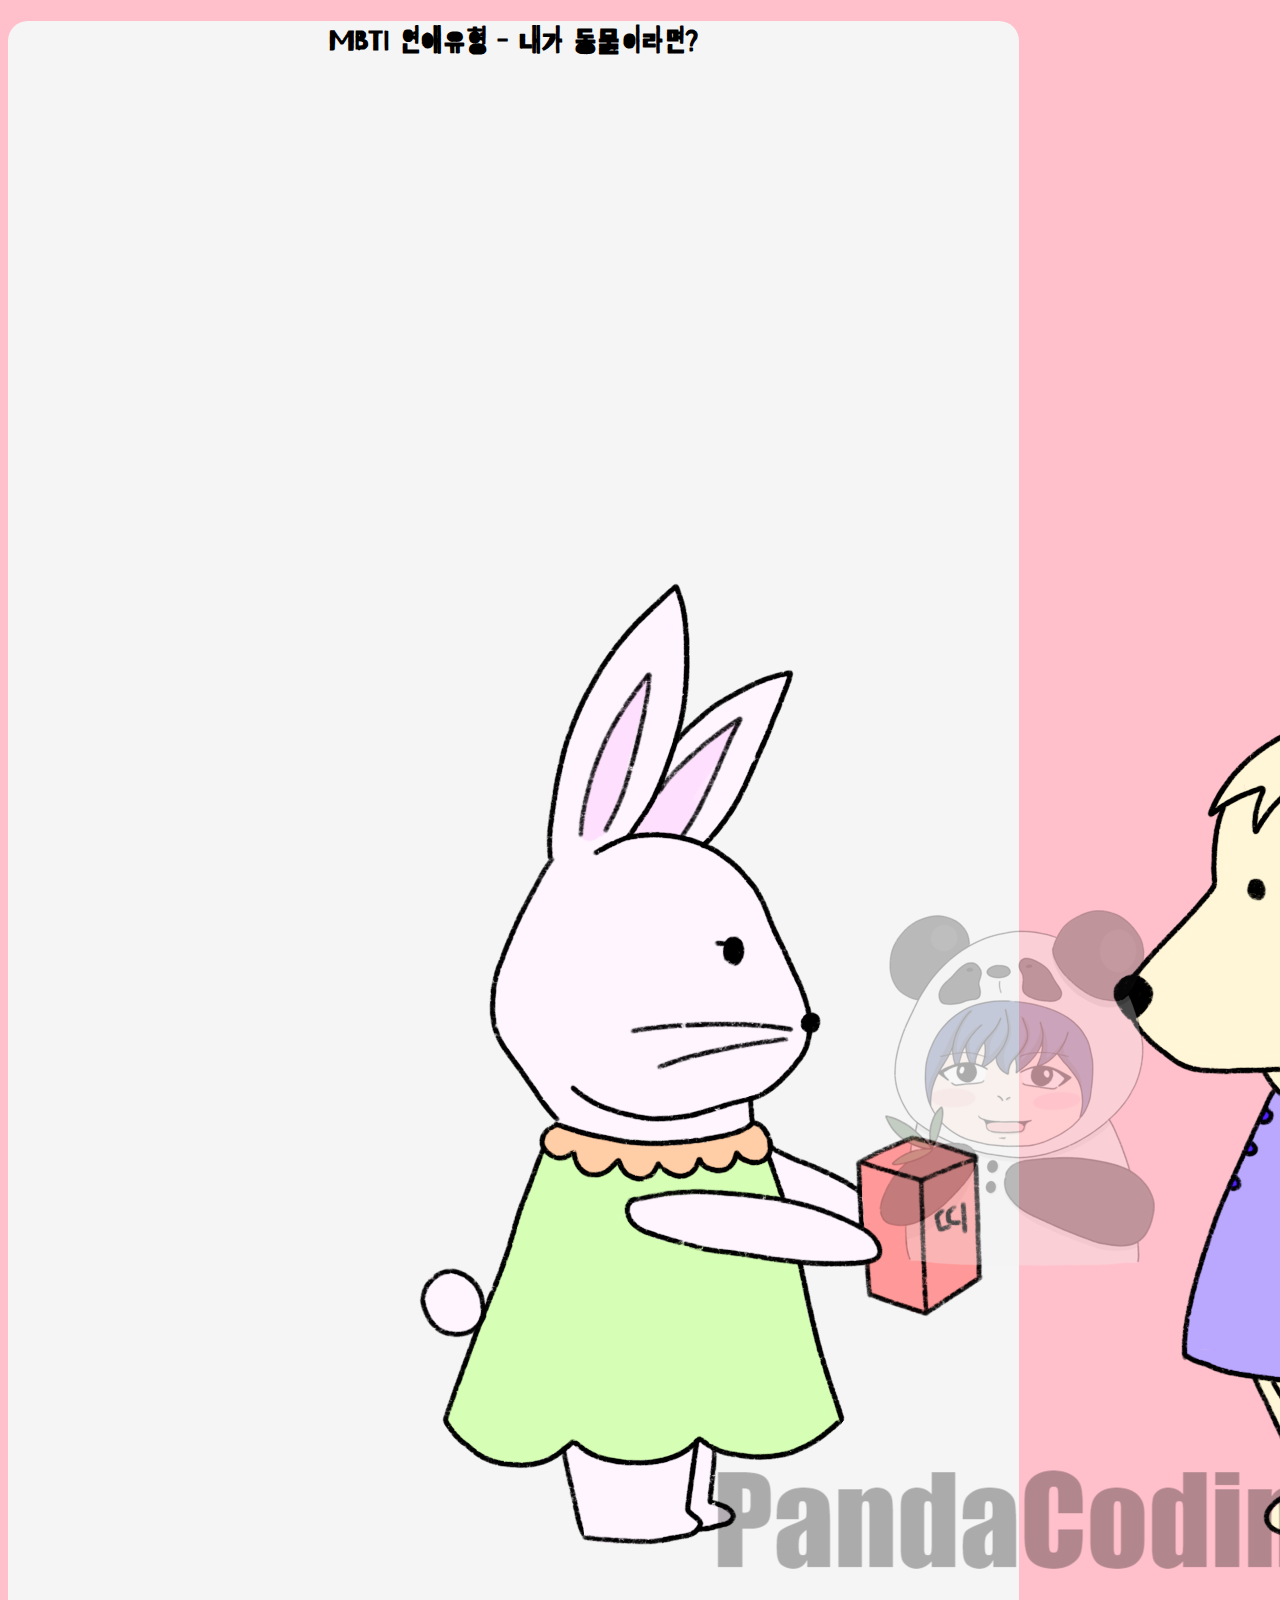
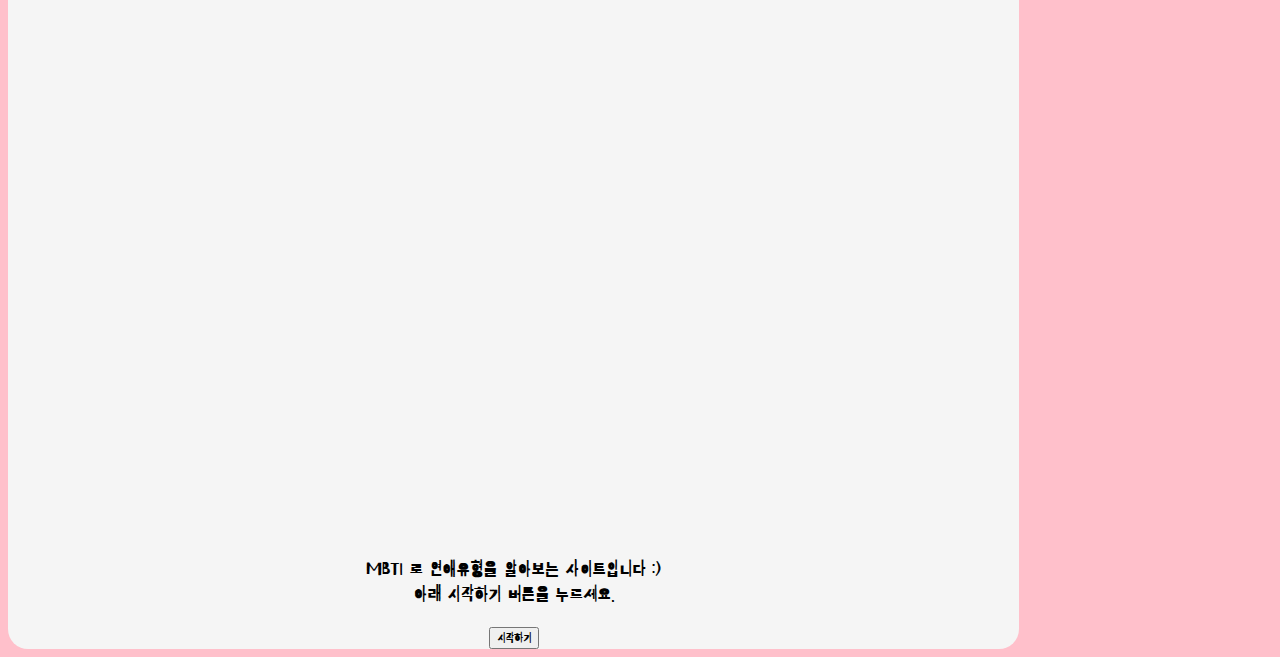
<file: index.html>
<!DOCTYPE html>
<html lang="ko" dir="ltr">

<head>
  <meta charset="utf-8">
  <meta name="viewport" content="width=device-width, initial-scale=1">
  <meta name="author" content="Moonmonoon">
  <meta name="keywords:" content="MBTI 동물 연애유형">
  <meta name="description:" content="동물로 알아보는 MBTI 연애유형">

  <!-- sns share -->
  <meta property="og:url" content="https://animalmbti-lovetype2.netlify.app" />
  <meta property="og:title" content="MBTI 동물 연애유형" />
  <meta property="og:type" content="website" />
  <meta property="og:image" content="img/share.png" />
  <meta property="og:description" content="동물로 알아보는 MBTI 연애유형" />

  <!-- favicon -->
  <link rel="shortcut icon" href="img/favicon.ico">
  <link rel="apple-touch-icon-precomposed" href="img/favicon.ico">

  <title>MBTI 동물 연애유형</title>
  <link href="https://cdn.jsdelivr.net/npm/bootstrap@5.0.2/dist/css/bootstrap.min.css" rel="stylesheet" integrity="sha384-EVSTQN3/azprG1Anm3QDgpJLIm9Nao0Yz1ztcQTwFspd3yD65VohhpuuCOmLASjC" crossorigin="anonymous">
  <link rel="preconnect" href="https://fonts.googleapis.com">
  <link rel="preconnect" href="https://fonts.gstatic.com" crossorigin>
  <link href="https://fonts.googleapis.com/css2?family=Kirang+Haerang&display=swap" rel="stylesheet">
  <link rel="stylesheet" href="./css/default.css">
  <link rel="stylesheet" href="./css/main.css">
  <link rel="stylesheet" href="./css/qna.css">
  <link rel="stylesheet" href="./css/animation.css">
  <link rel="stylesheet" href="./css/result.css">
  <script src="https://developers.kakao.com/sdk/js/kakao.js"></script>
  <script>
    Kakao.init('ed69dc31ea3e151fd74059825e0fc073');
    Kakao.isInitialized();
  </script>
</head>

<body>
  <div class="container">
    <section id="main" class="mx-auto my-5 px-3 py-5"> <!-- py-5를 "pt-5 pb-5" 로 변경가능 -->
      <h1>MBTI 연애유형 - 내가 동물이라면?</h1>
      <div class="col-lg-6 col-md-8 col-sm-10 col-12 mx-auto"> <!-- 이미지크기 반응형, 가운데 정렬 -->
        <img src="./img/main.png" alt="mainImage" class="img-fluid">
      </div>
      <p>
        MBTI 로 연애유형을 알아보는 사이트입니다 :) <br>
        아래 시작하기 버튼을 누르세요.
      </p>
      <button type="button" class="btn btn-outline-danger mt-3" onclick="js:begin()">시작하기</button>
    </section>
    <section id="qna">
      <div class="status mx-auto mt-5">
        <div class="statusBar"></div>
      </div>
      <div class="qBox my-5 py-3 mx-auto"></div>
      <div class="answerBox"></div>
    </section>
    <section id="result" class="mx-auto my-5 px-3 py-5">
      <h1>당신의 결과는?</h1>
      <div class="resultName"></div>
      <div id="resultImg" class="col-lg-6 col-md-8 col-sm-10 col-12 mx-auto my-3"></div>
      <div class="resultDesc"></div>
      <button type="button" class="kakao mt-3 px-3 py-2" onclick="js:setShare()">공유하기</button>
    </section>
    <script src="./js/data.js" charset="utf-8"></script>
    <script src="./js/start.js" charset="utf-8"></script>
    <script src="./js/share.js" charset="utf-8"></script>
  </div>

</body>

</html>
</file>
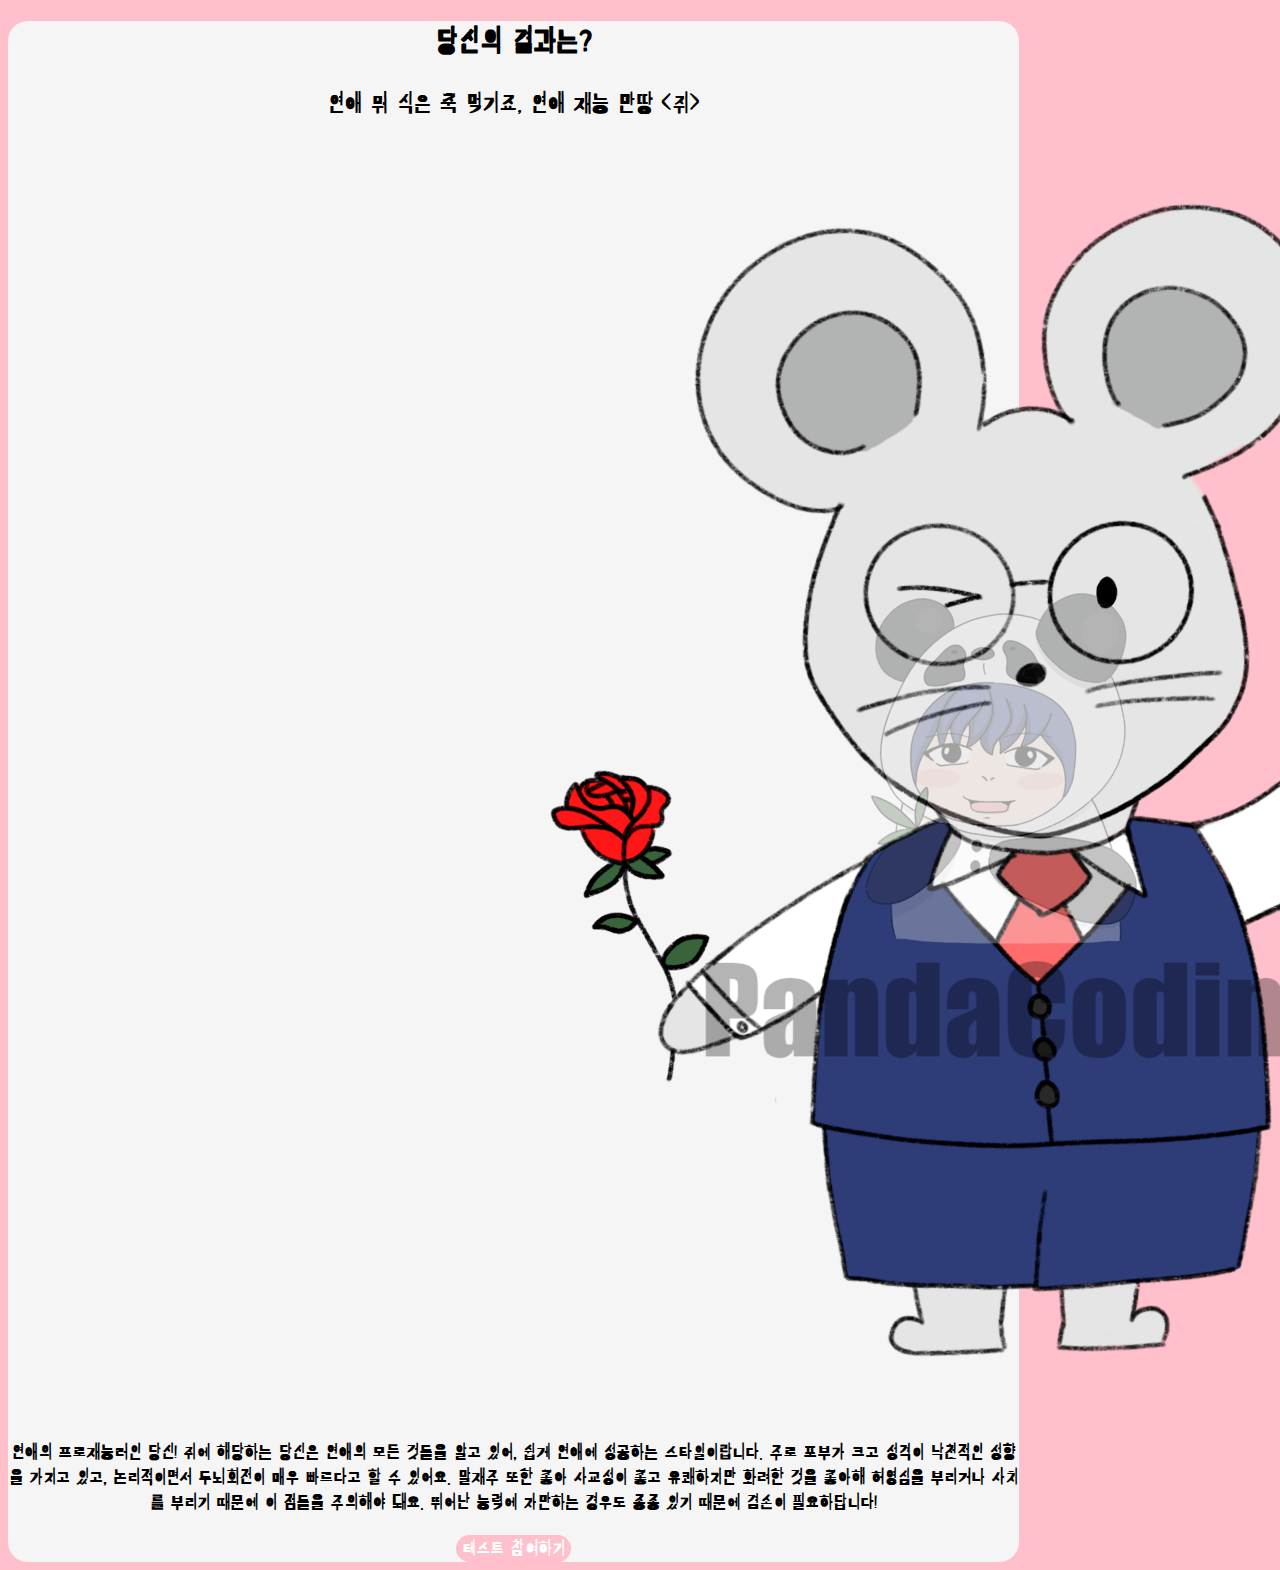
<file: page/result-0.html>
<!DOCTYPE html>
<html lang="en" dir="ltr">

<head>
  <meta charset="utf-8">
  <meta name="viewport" content="width=device-width, initial-scale=1">
  <meta name="author" content="Moonmonoon">
  <meta name="keywords:" content="MBTI 동물 연애유형">
  <meta name="description:" content="동물로 알아보는 MBTI 연애유형">

  <!-- sns share -->
  <meta property="og:url" content="https://animalmbti-lovetype2.netlify.app" />
  <meta property="og:title" content="MBTI 동물 연애유형" />
  <meta property="og:type" content="website" />
  <meta property="og:image" content="../img/share.png" />
  <meta property="og:description" content="동물로 알아보는 MBTI 연애유형" />

  <!-- favicon -->
  <link rel="shortcut icon" href="../img/favicon.ico">
  <link rel="apple-touch-icon-precomposed" href="../img/favicon.ico">

  <title>MBTI 동물 연애유형</title>
  <link href="https://cdn.jsdelivr.net/npm/bootstrap@5.0.2/dist/css/bootstrap.min.css" rel="stylesheet" integrity="sha384-EVSTQN3/azprG1Anm3QDgpJLIm9Nao0Yz1ztcQTwFspd3yD65VohhpuuCOmLASjC" crossorigin="anonymous">
  <link rel="preconnect" href="https://fonts.googleapis.com">
  <link rel="preconnect" href="https://fonts.gstatic.com" crossorigin>
  <link href="https://fonts.googleapis.com/css2?family=Kirang+Haerang&display=swap" rel="stylesheet">
  <link rel="stylesheet" href="../css/default.css">
  <link rel="stylesheet" href="../css/result.css">
</head>

<body>
  <section id="shareResult" class="mx-auto my-5 px-3 py-5">
    <h1>당신의 결과는?</h1>
    <div class="resultName">
      <p>연애 뭐 식은 죽 먹기죠, 연애 재능 만땅 <쥐></p>
    </div>
    <div id="resultImg" class="col-lg-6 col-md-8 col-sm-10 col-12 mx-auto my-3">
      <img src="../img/image-0.png" alt="0" class="img-fluid">
    </div>
    <div class="resultDesc">
      <p>연애의 프로재능러인 당신! 쥐에 해당하는 당신은 연애의 모든 것들을 알고 있어, 쉽게 연애에 성공하는 스타일이랍니다. 주로 포부가 크고 성격이 낙천적인 성향을 가지고 있고, 논리적이면서 두뇌회전이 매우 빠르다고 할 수 있어요. 말재주 또한 좋아 사교성이 좋고 유쾌하지만 화려한 것을 좋아해 허영심을 부리거나 사치를 부리기 때문에 이 점들을 주의해야 돼요. 뛰어난 능력에 자만하는 경우도 종종 있기 때문에 겸손이 필요하답니다!</p>
    </div>
    <script type="text/javascript">
      function moveHome() {
        location.href = "/index.html";
      }
    </script>
    <button type="button" class="gohome mt-3 px-3 py-2" onclick="js:moveHome()">테스트 참여하기</button>
  </section>
</body>

</html>
</file>
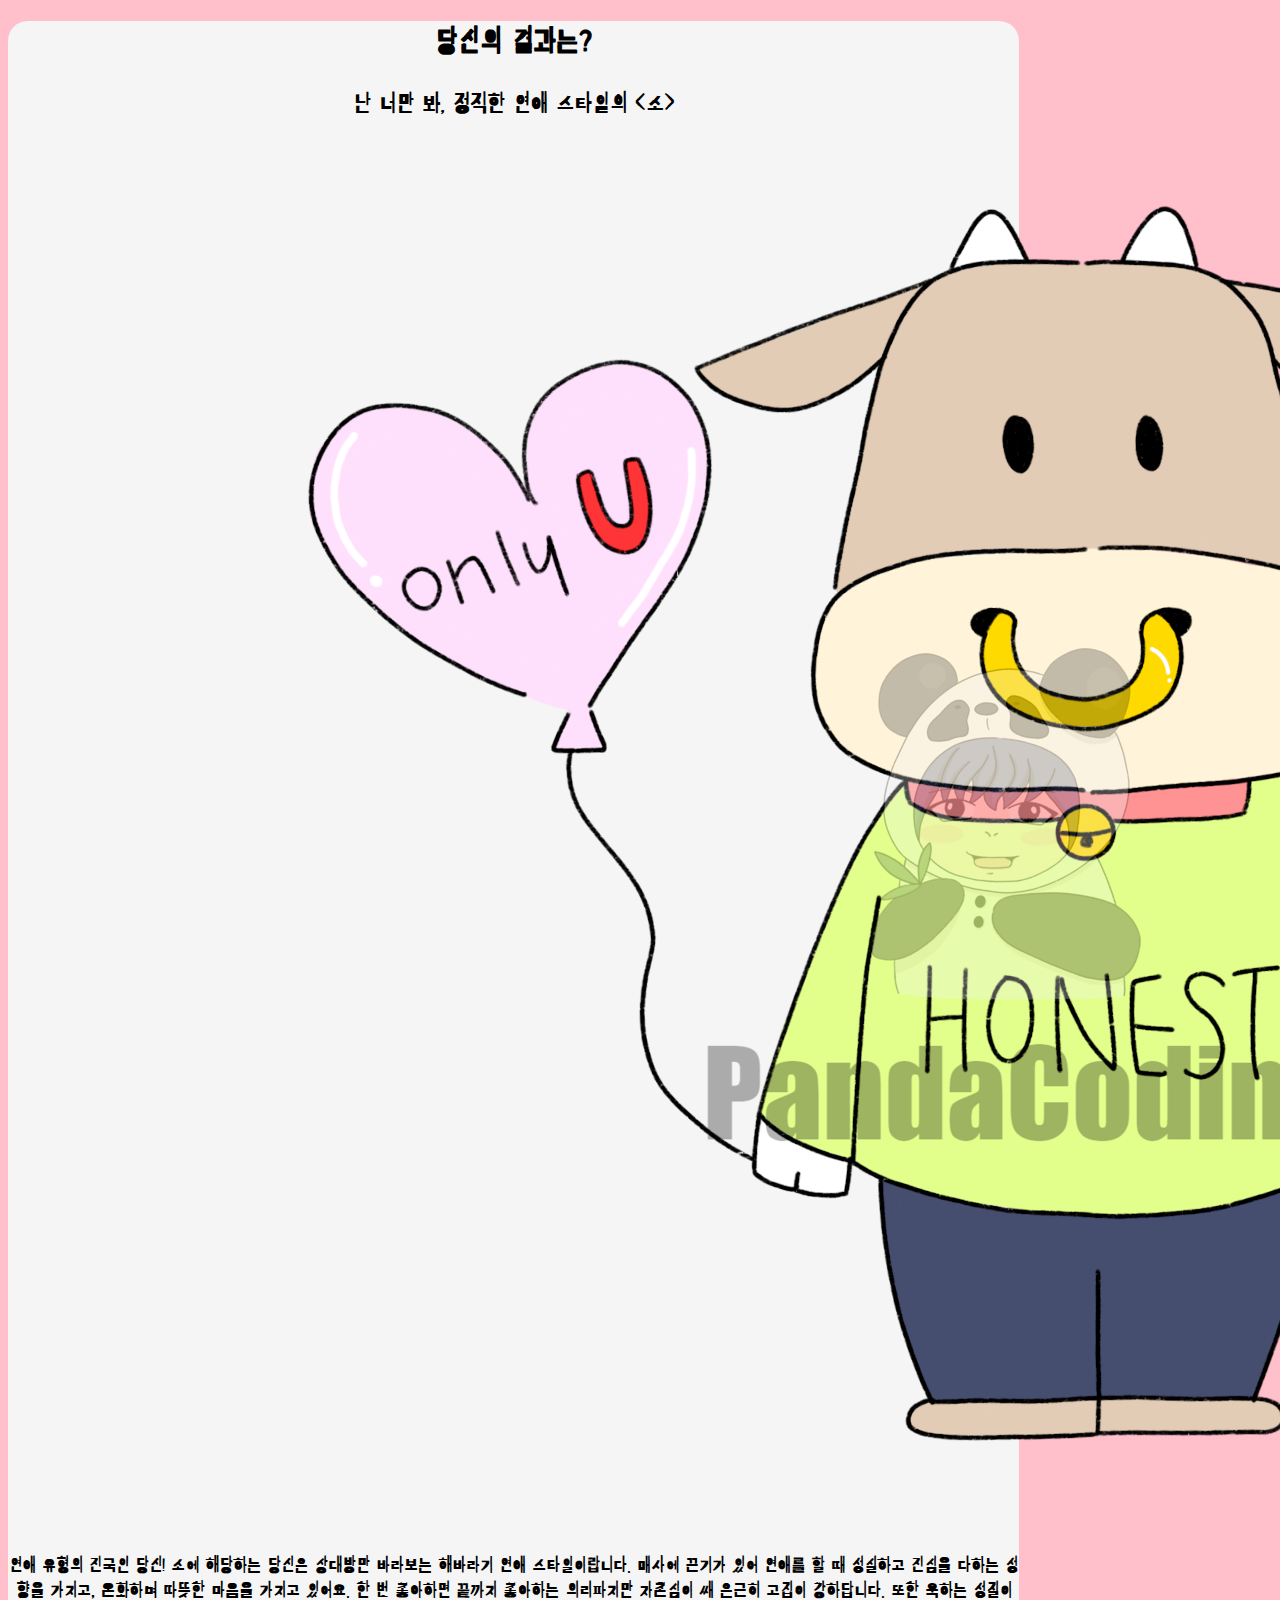
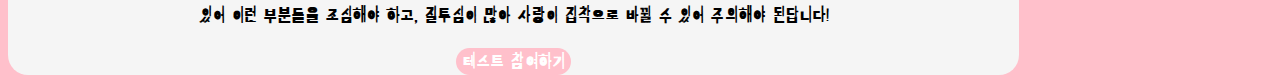
<file: page/result-1.html>
<!DOCTYPE html>
<html lang="en" dir="ltr">

<head>
  <meta charset="utf-8">
  <meta name="viewport" content="width=device-width, initial-scale=1">
  <meta name="author" content="Moonmonoon">
  <meta name="keywords:" content="MBTI 동물 연애유형">
  <meta name="description:" content="동물로 알아보는 MBTI 연애유형">

  <!-- sns share -->
  <meta property="og:url" content="https://animalmbti-lovetype2.netlify.app" />
  <meta property="og:title" content="MBTI 동물 연애유형" />
  <meta property="og:type" content="website" />
  <meta property="og:image" content="../img/share.png" />
  <meta property="og:description" content="동물로 알아보는 MBTI 연애유형" />

  <!-- favicon -->
  <link rel="shortcut icon" href="../img/favicon.ico">
  <link rel="apple-touch-icon-precomposed" href="../img/favicon.ico">

  <title>MBTI 동물 연애유형</title>
  <link href="https://cdn.jsdelivr.net/npm/bootstrap@5.0.2/dist/css/bootstrap.min.css" rel="stylesheet" integrity="sha384-EVSTQN3/azprG1Anm3QDgpJLIm9Nao0Yz1ztcQTwFspd3yD65VohhpuuCOmLASjC" crossorigin="anonymous">
  <link rel="preconnect" href="https://fonts.googleapis.com">
  <link rel="preconnect" href="https://fonts.gstatic.com" crossorigin>
  <link href="https://fonts.googleapis.com/css2?family=Kirang+Haerang&display=swap" rel="stylesheet">
  <link rel="stylesheet" href="../css/default.css">
  <link rel="stylesheet" href="../css/result.css">
</head>

<body>
  <section id="shareResult" class="mx-auto my-5 px-3 py-5">
    <h1>당신의 결과는?</h1>
    <div class="resultName">
      <p>난 너만 봐, 정직한 연애 스타일의 <소></p>
    </div>
    <div id="resultImg" class="col-lg-6 col-md-8 col-sm-10 col-12 mx-auto my-3">
      <img src="../img/image-1.png" alt="1" class="img-fluid">
    </div>
    <div class="resultDesc">
      <p>연애 유형의 진국인 당신! 소에 해당하는 당신은 상대방만 바라보는 해바라기 연애 스타일이랍니다. 매사에 끈기가 있어 연애를 할 때 성실하고 진심을 다하는 성향을 가지고, 온화하며 따뜻한 마음을 가지고 있어요. 한 번 좋아하면 끝까지 좋아하는 의리파지만 자존심이 쌔 은근히 고집이 강하답니다. 또한 욱하는 성질이 있어 이런 부분들을 조심해야 하고, 질투심이 많아 사랑이 집착으로 바뀔 수 있어 주의해야 된답니다! </p>
    </div>
    <script type="text/javascript">
      function moveHome() {
        location.href = "/index.html";
      }
    </script>
    <button type="button" class="gohome mt-3 px-3 py-2" onclick="js:moveHome()">테스트 참여하기</button>
  </section>
</body>

</html>
</file>
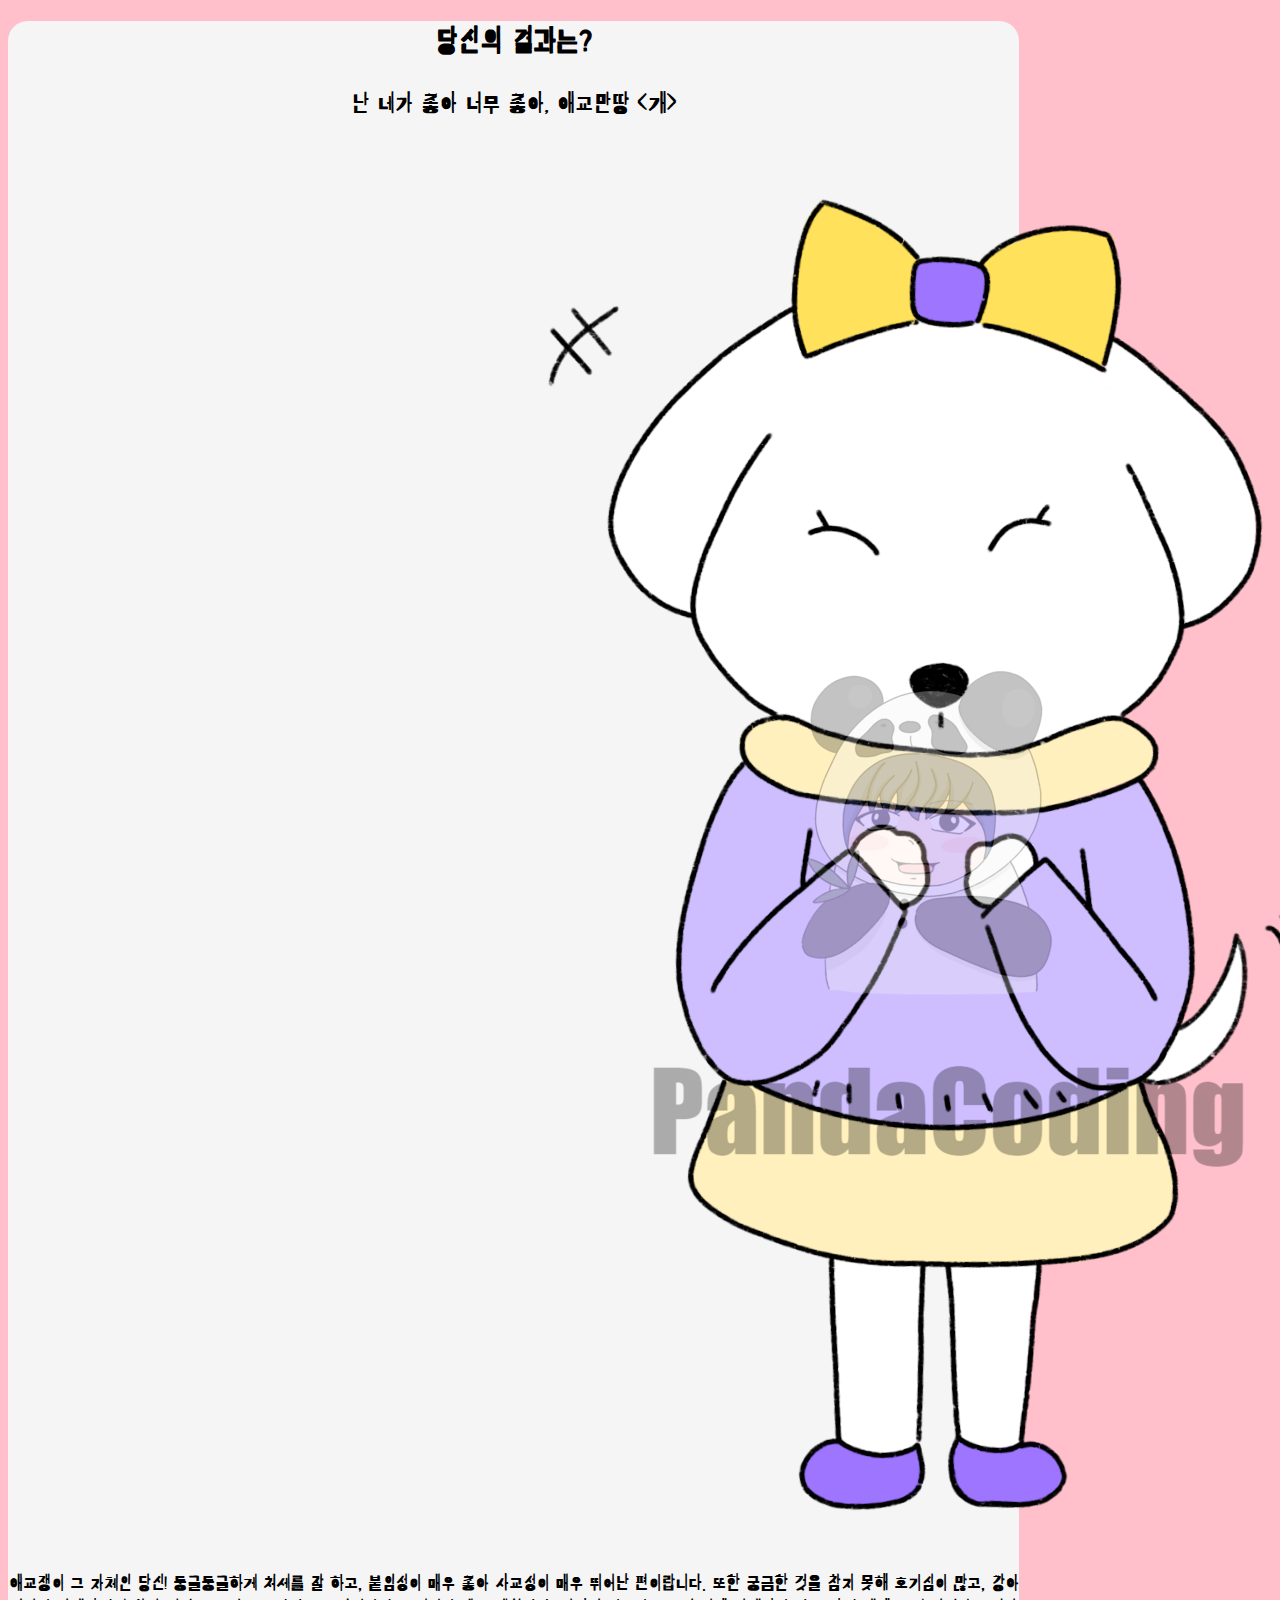
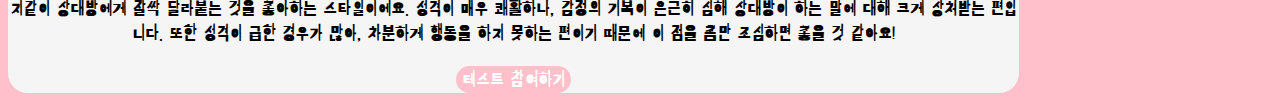
<file: page/result-10.html>
<!DOCTYPE html>
<html lang="en" dir="ltr">

<head>
  <meta charset="utf-8">
  <meta name="viewport" content="width=device-width, initial-scale=1">
  <meta name="author" content="Moonmonoon">
  <meta name="keywords:" content="MBTI 동물 연애유형">
  <meta name="description:" content="동물로 알아보는 MBTI 연애유형">

  <!-- sns share -->
  <meta property="og:url" content="https://animalmbti-lovetype2.netlify.app" />
  <meta property="og:title" content="MBTI 동물 연애유형" />
  <meta property="og:type" content="website" />
  <meta property="og:image" content="../img/share.png" />
  <meta property="og:description" content="동물로 알아보는 MBTI 연애유형" />

  <!-- favicon -->
  <link rel="shortcut icon" href="../img/favicon.ico">
  <link rel="apple-touch-icon-precomposed" href="../img/favicon.ico">

  <title>MBTI 동물 연애유형</title>
  <link href="https://cdn.jsdelivr.net/npm/bootstrap@5.0.2/dist/css/bootstrap.min.css" rel="stylesheet" integrity="sha384-EVSTQN3/azprG1Anm3QDgpJLIm9Nao0Yz1ztcQTwFspd3yD65VohhpuuCOmLASjC" crossorigin="anonymous">
  <link rel="preconnect" href="https://fonts.googleapis.com">
  <link rel="preconnect" href="https://fonts.gstatic.com" crossorigin>
  <link href="https://fonts.googleapis.com/css2?family=Kirang+Haerang&display=swap" rel="stylesheet">
  <link rel="stylesheet" href="../css/default.css">
  <link rel="stylesheet" href="../css/result.css">
</head>

<body>
  <section id="shareResult" class="mx-auto my-5 px-3 py-5">
    <h1>당신의 결과는?</h1>
    <div class="resultName">
      <p>난 네가 좋아 너무 좋아, 애교만땅 <개></p>
    </div>
    <div id="resultImg" class="col-lg-6 col-md-8 col-sm-10 col-12 mx-auto my-3">
      <img src="../img/image-10.png" alt="10" class="img-fluid">
    </div>
    <div class="resultDesc">
      <p>애교쟁이 그 자체인 당신! 둥글둥글하게 처세를 잘 하고, 붙임성이 매우 좋아 사교성이 매우 뛰어난 편이랍니다. 또한 궁금한 것을 참지 못해 호기심이 많고, 강아지같이 상대방에게 찰싹 달라붙는 것을 좋아하는 스타일이에요. 성격이 매우 쾌활하나, 감정의 기복이 은근히 심해 상대방이 하는 말에 대해 크게 상처받는 편입니다. 또한 성격이 급한 경우가 많아, 차분하게 행동을 하지 못하는 편이기 때문에 이 점을 좀만 조심하면 좋을 것 같아요! </p>
    </div>
    <script type="text/javascript">
      function moveHome() {
        location.href = "/index.html";
      }
    </script>
    <button type="button" class="gohome mt-3 px-3 py-2" onclick="js:moveHome()">테스트 참여하기</button>
  </section>
</body>

</html>
</file>
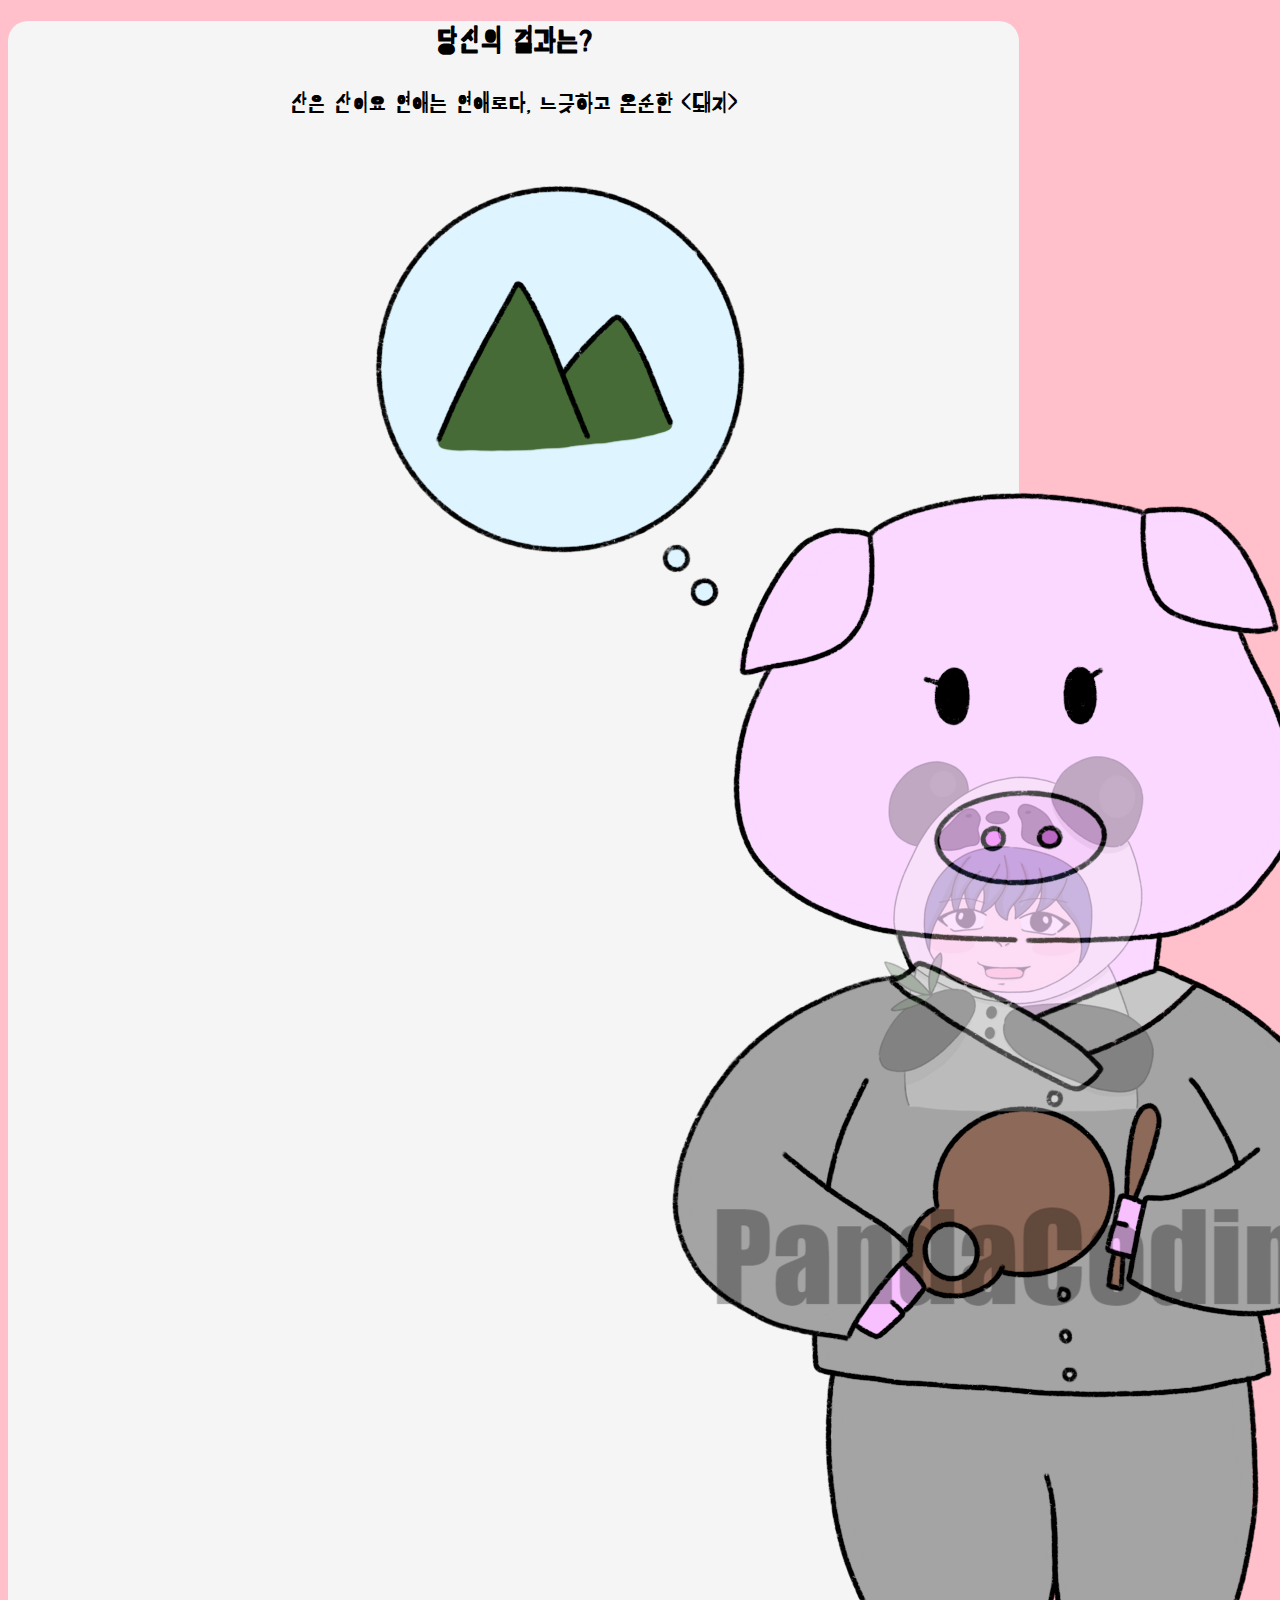
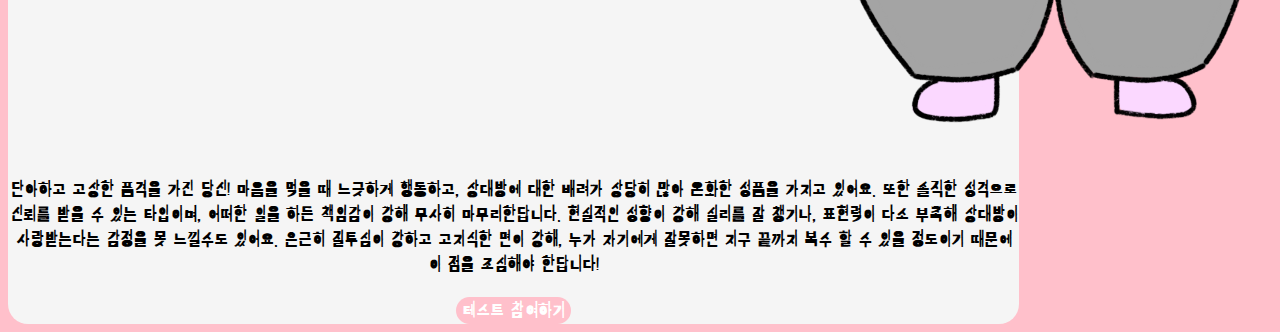
<file: page/result-11.html>
<!DOCTYPE html>
<html lang="en" dir="ltr">

<head>
  <meta charset="utf-8">
  <meta name="viewport" content="width=device-width, initial-scale=1">
  <meta name="author" content="Moonmonoon">
  <meta name="keywords:" content="MBTI 동물 연애유형">
  <meta name="description:" content="동물로 알아보는 MBTI 연애유형">

  <!-- sns share -->
  <meta property="og:url" content="https://animalmbti-lovetype2.netlify.app" />
  <meta property="og:title" content="MBTI 동물 연애유형" />
  <meta property="og:type" content="website" />
  <meta property="og:image" content="../img/share.png" />
  <meta property="og:description" content="동물로 알아보는 MBTI 연애유형" />

  <!-- favicon -->
  <link rel="shortcut icon" href="../img/favicon.ico">
  <link rel="apple-touch-icon-precomposed" href="../img/favicon.ico">

  <title>MBTI 동물 연애유형</title>
  <link href="https://cdn.jsdelivr.net/npm/bootstrap@5.0.2/dist/css/bootstrap.min.css" rel="stylesheet" integrity="sha384-EVSTQN3/azprG1Anm3QDgpJLIm9Nao0Yz1ztcQTwFspd3yD65VohhpuuCOmLASjC" crossorigin="anonymous">
  <link rel="preconnect" href="https://fonts.googleapis.com">
  <link rel="preconnect" href="https://fonts.gstatic.com" crossorigin>
  <link href="https://fonts.googleapis.com/css2?family=Kirang+Haerang&display=swap" rel="stylesheet">
  <link rel="stylesheet" href="../css/default.css">
  <link rel="stylesheet" href="../css/result.css">
</head>

<body>
  <section id="shareResult" class="mx-auto my-5 px-3 py-5">
    <h1>당신의 결과는?</h1>
    <div class="resultName">
      <p>산은 산이요 연애는 연애로다, 느긋하고 온순한 <돼지></p>
    </div>
    <div id="resultImg" class="col-lg-6 col-md-8 col-sm-10 col-12 mx-auto my-3">
      <img src="../img/image-11.png" alt="11" class="img-fluid">
    </div>
    <div class="resultDesc">
      <p>단아하고 고상한 품격을 가진 당신! 마음을 먹을 때 느긋하게 행동하고, 상대방에 대한 배려가 상당히 많아 온화한 성품을 가지고 있어요. 또한 솔직한 성격으로 신뢰를 받을 수 있는 타입이며, 어떠한 일을 하든 책임감이 강해 무사히 마무리한답니다. 현실적인 성향이 강해 실리를 잘 챙기나, 표현력이 다소 부족해 상대방이 사랑받는다는 감정을 못 느낄수도 있어요. 은근히 질투심이 강하고 고지식한 면이 강해, 누가 자기에게 잘못하면 지구 끝까지 복수 할 수 있을 정도이기 때문에 이 점을 조심해야 한답니다! </p>
    </div>
    <script type="text/javascript">
      function moveHome() {
        location.href = "/index.html";
      }
    </script>
    <button type="button" class="gohome mt-3 px-3 py-2" onclick="js:moveHome()">테스트 참여하기</button>
  </section>
</body>

</html>
</file>
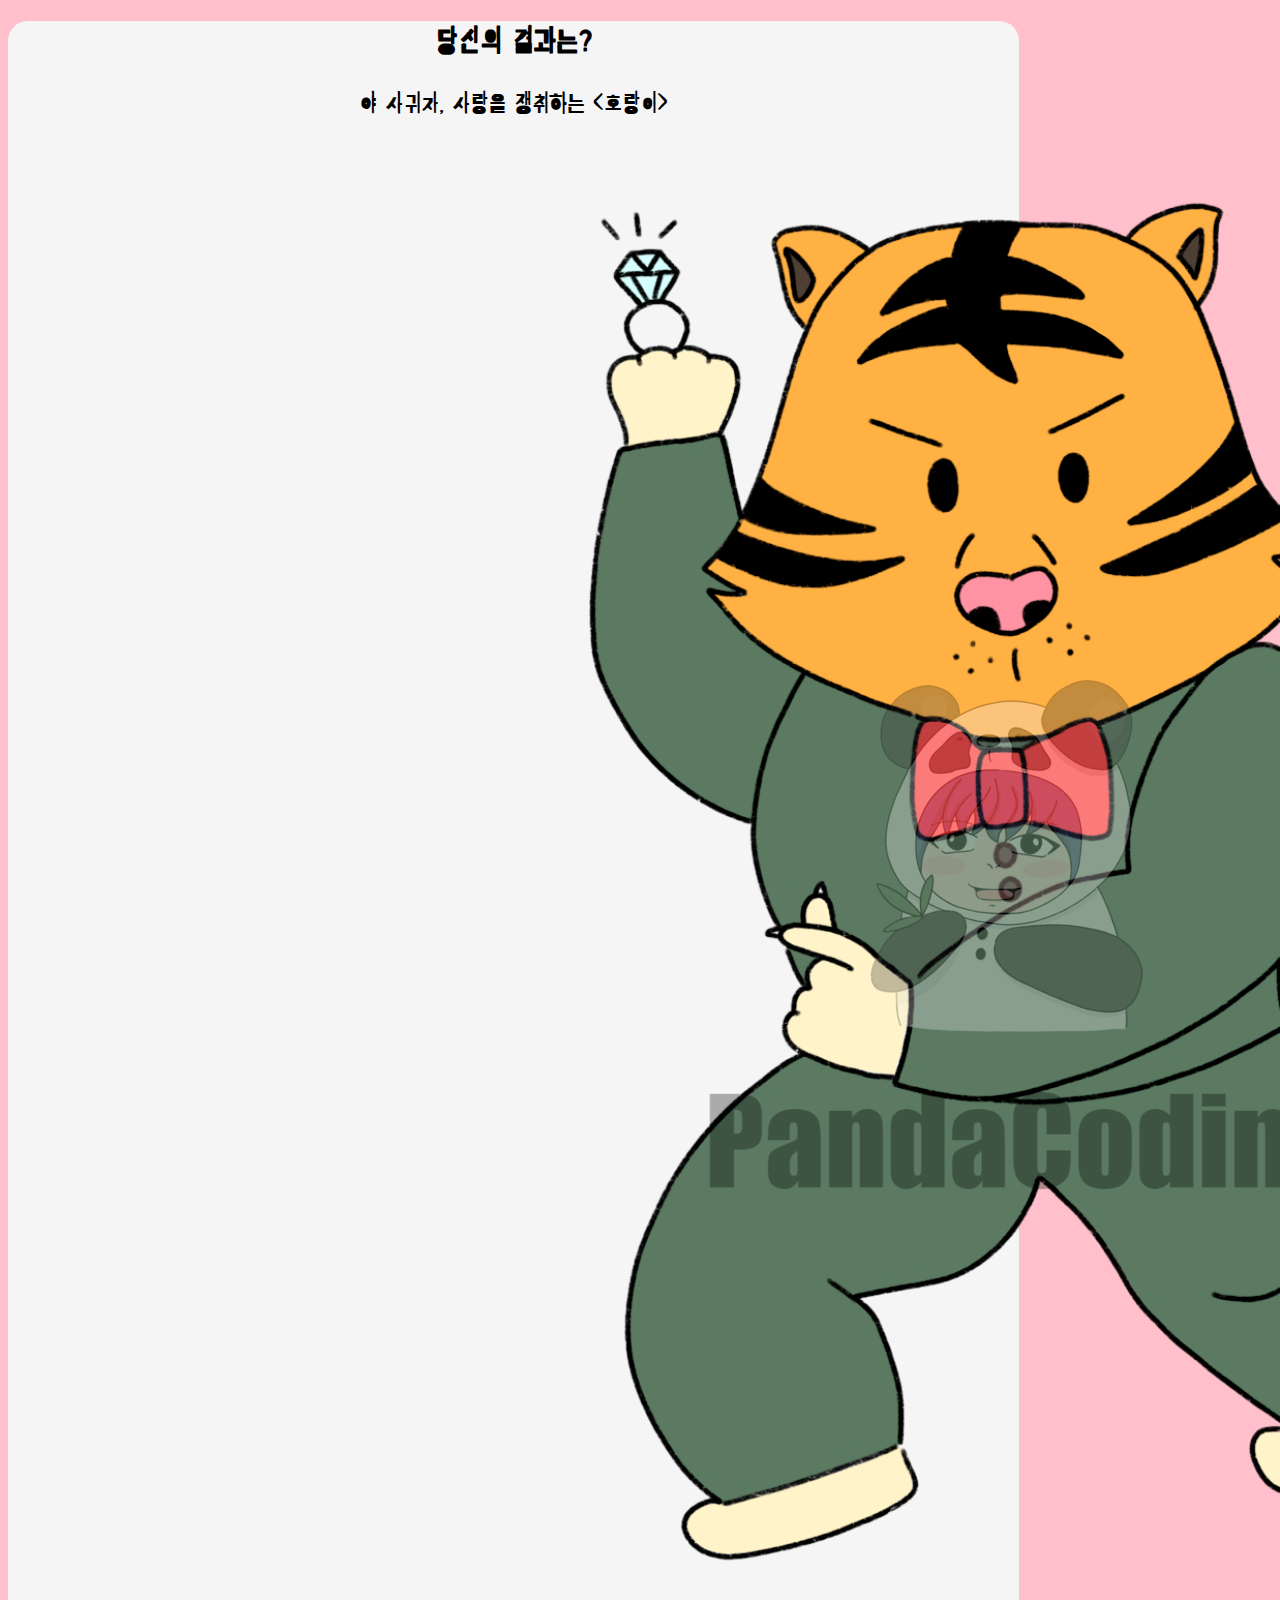
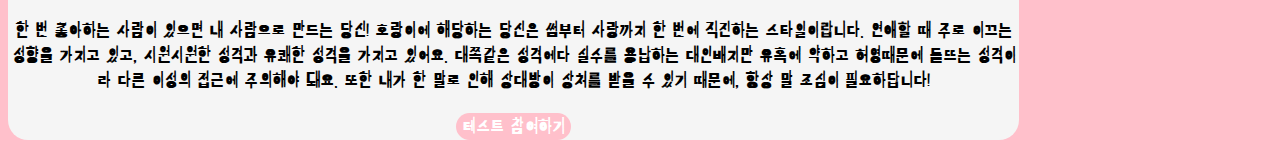
<file: page/result-2.html>
<!DOCTYPE html>
<html lang="en" dir="ltr">

<head>
  <meta charset="utf-8">
  <meta name="viewport" content="width=device-width, initial-scale=1">
  <meta name="author" content="Moonmonoon">
  <meta name="keywords:" content="MBTI 동물 연애유형">
  <meta name="description:" content="동물로 알아보는 MBTI 연애유형">

  <!-- sns share -->
  <meta property="og:url" content="https://animalmbti-lovetype2.netlify.app" />
  <meta property="og:title" content="MBTI 동물 연애유형" />
  <meta property="og:type" content="website" />
  <meta property="og:image" content="../img/share.png" />
  <meta property="og:description" content="동물로 알아보는 MBTI 연애유형" />

  <!-- favicon -->
  <link rel="shortcut icon" href="../img/favicon.ico">
  <link rel="apple-touch-icon-precomposed" href="../img/favicon.ico">

  <title>MBTI 동물 연애유형</title>
  <link href="https://cdn.jsdelivr.net/npm/bootstrap@5.0.2/dist/css/bootstrap.min.css" rel="stylesheet" integrity="sha384-EVSTQN3/azprG1Anm3QDgpJLIm9Nao0Yz1ztcQTwFspd3yD65VohhpuuCOmLASjC" crossorigin="anonymous">
  <link rel="preconnect" href="https://fonts.googleapis.com">
  <link rel="preconnect" href="https://fonts.gstatic.com" crossorigin>
  <link href="https://fonts.googleapis.com/css2?family=Kirang+Haerang&display=swap" rel="stylesheet">
  <link rel="stylesheet" href="../css/default.css">
  <link rel="stylesheet" href="../css/result.css">
</head>

<body>
  <section id="shareResult" class="mx-auto my-5 px-3 py-5">
    <h1>당신의 결과는?</h1>
    <div class="resultName">
      <p>야 사귀자, 사랑을 쟁취하는 <호랑이></p>
    </div>
    <div id="resultImg" class="col-lg-6 col-md-8 col-sm-10 col-12 mx-auto my-3">
      <img src="../img/image-2.png" alt="2" class="img-fluid">
    </div>
    <div class="resultDesc">
      <p>한 번 좋아하는 사람이 있으면 내 사람으로 만드는 당신! 호랑이에 해당하는 당신은 썸부터 사랑까지 한 번에 직진하는 스타일이랍니다. 연애할 때 주로 이끄는 성향을 가지고 있고, 시원시원한 성격과 유쾌한 성격을 가지고 있어요. 대쪽같은 성격에다 실수를 용납하는 대인배지만 유혹에 약하고 허영때문에 들뜨는 성격이라 다른 이성의 접근에 주의해야 돼요. 또한 내가 한 말로 인해 상대방이 상처를 받을 수 있기 때문에, 항상 말 조심이 필요하답니다!</p>
    </div>
    <script type="text/javascript">
      function moveHome() {
        location.href = "/index.html";
      }
    </script>
    <button type="button" class="gohome mt-3 px-3 py-2" onclick="js:moveHome()">테스트 참여하기</button>
  </section>
</body>

</html>
</file>
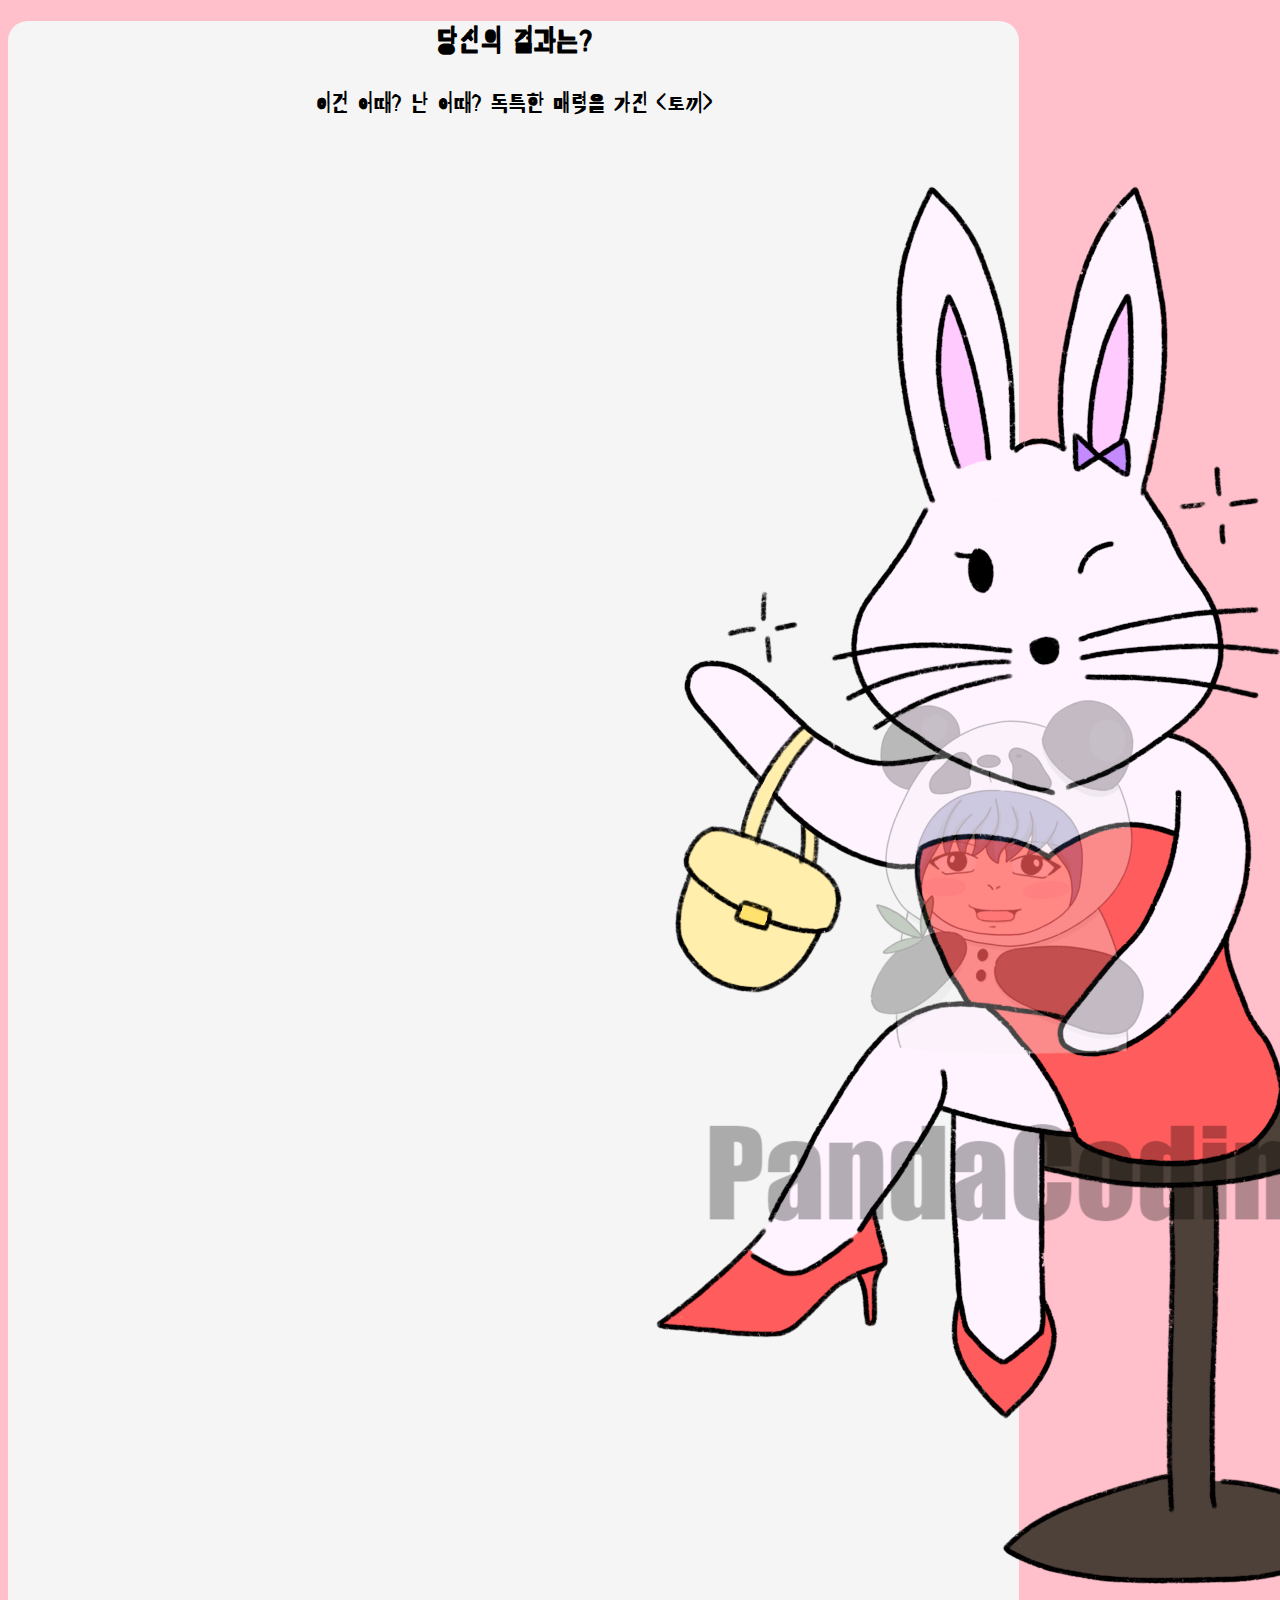
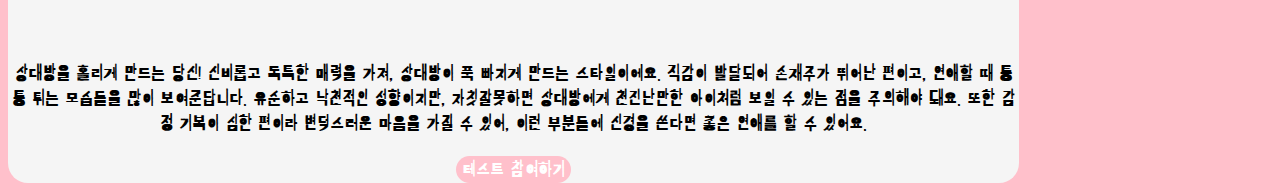
<file: page/result-3.html>
<!DOCTYPE html>
<html lang="en" dir="ltr">

<head>
  <meta charset="utf-8">
  <meta name="viewport" content="width=device-width, initial-scale=1">
  <meta name="author" content="Moonmonoon">
  <meta name="keywords:" content="MBTI 동물 연애유형">
  <meta name="description:" content="동물로 알아보는 MBTI 연애유형">

  <!-- sns share -->
  <meta property="og:url" content="https://animalmbti-lovetype2.netlify.app" />
  <meta property="og:title" content="MBTI 동물 연애유형" />
  <meta property="og:type" content="website" />
  <meta property="og:image" content="../img/share.png" />
  <meta property="og:description" content="동물로 알아보는 MBTI 연애유형" />

  <!-- favicon -->
  <link rel="shortcut icon" href="../img/favicon.ico">
  <link rel="apple-touch-icon-precomposed" href="../img/favicon.ico">

  <title>MBTI 동물 연애유형</title>
  <link href="https://cdn.jsdelivr.net/npm/bootstrap@5.0.2/dist/css/bootstrap.min.css" rel="stylesheet" integrity="sha384-EVSTQN3/azprG1Anm3QDgpJLIm9Nao0Yz1ztcQTwFspd3yD65VohhpuuCOmLASjC" crossorigin="anonymous">
  <link rel="preconnect" href="https://fonts.googleapis.com">
  <link rel="preconnect" href="https://fonts.gstatic.com" crossorigin>
  <link href="https://fonts.googleapis.com/css2?family=Kirang+Haerang&display=swap" rel="stylesheet">
  <link rel="stylesheet" href="../css/default.css">
  <link rel="stylesheet" href="../css/result.css">
</head>

<body>
  <section id="shareResult" class="mx-auto my-5 px-3 py-5">
    <h1>당신의 결과는?</h1>
    <div class="resultName">
      <p>이건 어때? 난 어때? 독특한 매력을 가진 <토끼></p>
    </div>
    <div id="resultImg" class="col-lg-6 col-md-8 col-sm-10 col-12 mx-auto my-3">
      <img src="../img/image-3.png" alt="3" class="img-fluid">
    </div>
    <div class="resultDesc">
      <p>상대방을 홀리게 만드는 당신! 신비롭고 독특한 매력을 가져, 상대방이 푹 빠지게 만드는 스타일이에요. 직감이 발달되어 손재주가 뛰어난 편이고, 연애할 때 통통 튀는 모습들을 많이 보여준답니다. 유순하고 낙천적인 성향이지만, 자칫잘못하면 상대방에게 천진난만한 아이처럼 보일 수 있는 점을 주의해야 돼요. 또한 감정 기복이 심한 편이라 변덕스러운 마음을 가질 수 있어, 이런 부분들에 신경을 쓴다면 좋은 연애를 할 수 있어요.</p>
    </div>
    <script type="text/javascript">
      function moveHome() {
        location.href = "/index.html";
      }
    </script>
    <button type="button" class="gohome mt-3 px-3 py-2" onclick="js:moveHome()">테스트 참여하기</button>
  </section>
</body>

</html>
</file>
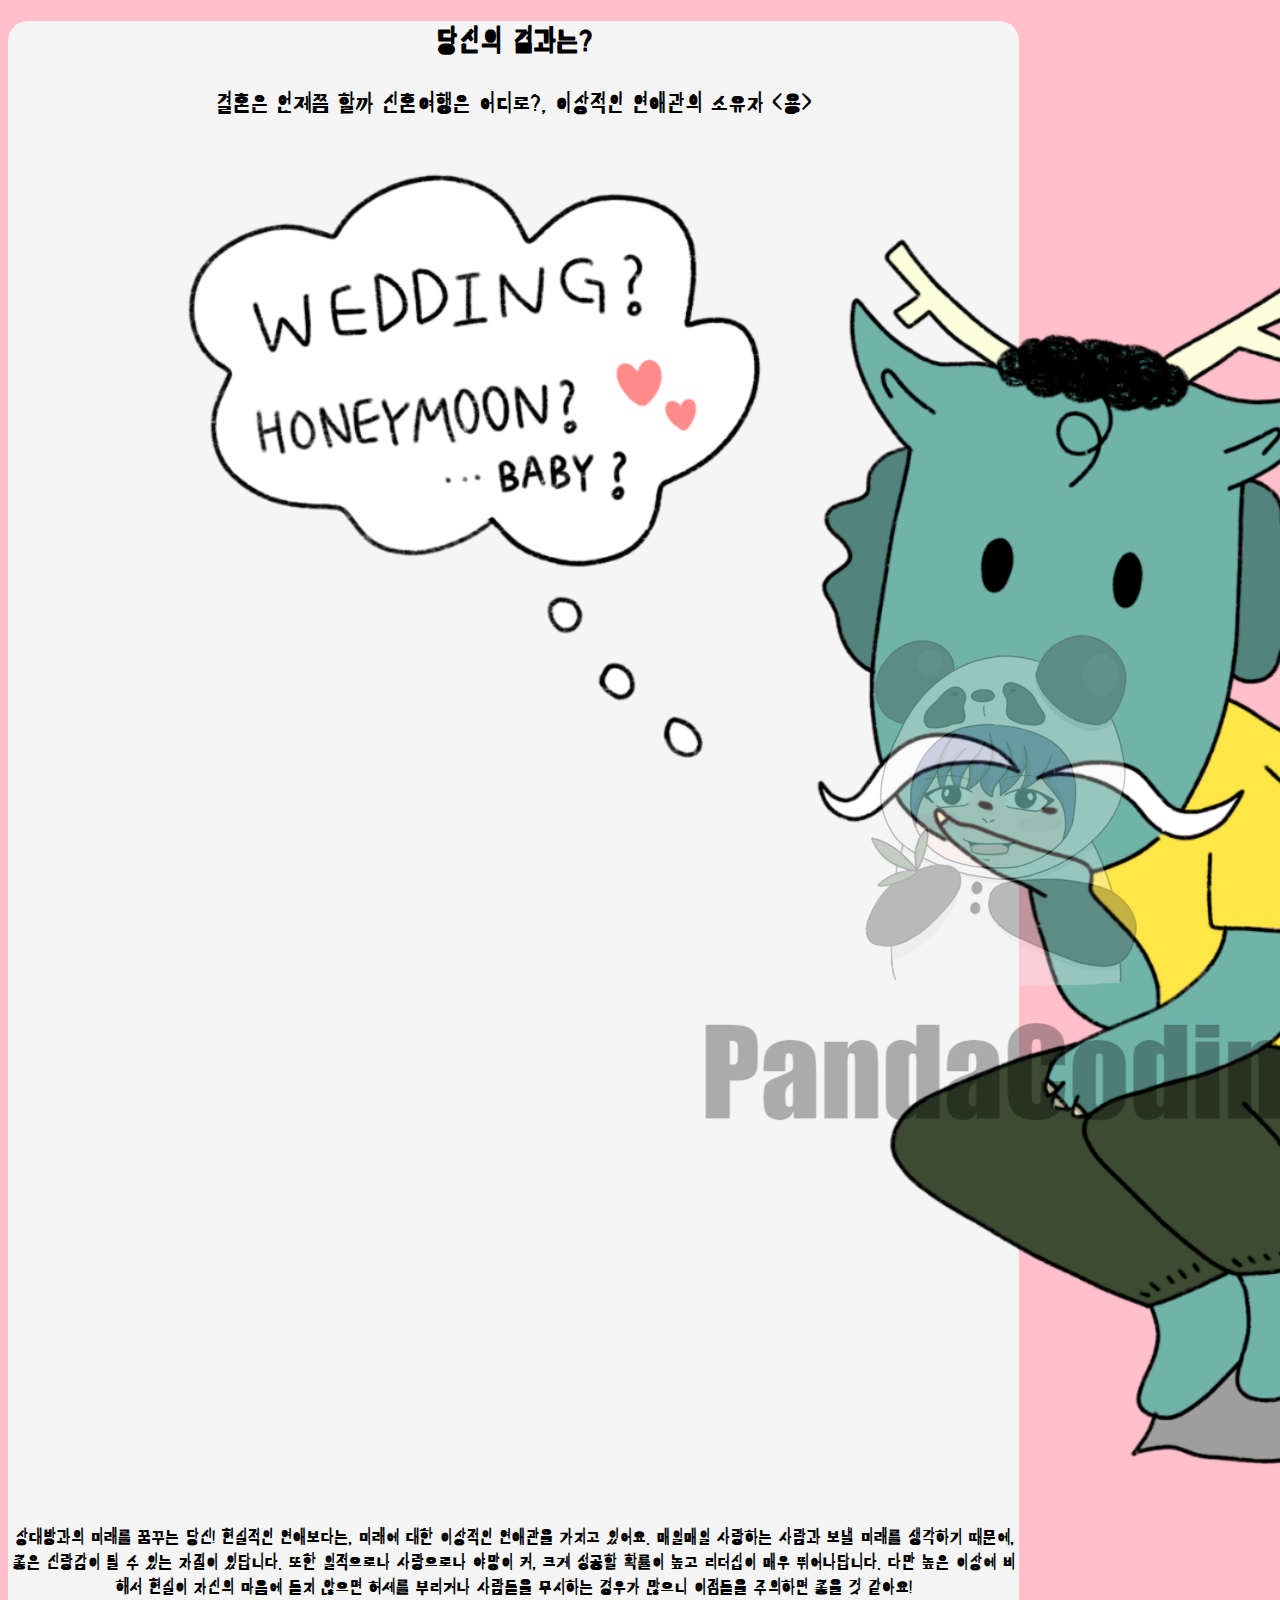
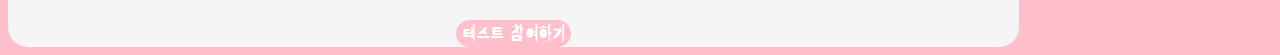
<file: page/result-4.html>
<!DOCTYPE html>
<html lang="en" dir="ltr">

<head>
  <meta charset="utf-8">
  <meta name="viewport" content="width=device-width, initial-scale=1">
  <meta name="author" content="Moonmonoon">
  <meta name="keywords:" content="MBTI 동물 연애유형">
  <meta name="description:" content="동물로 알아보는 MBTI 연애유형">

  <!-- sns share -->
  <meta property="og:url" content="https://animalmbti-lovetype2.netlify.app" />
  <meta property="og:title" content="MBTI 동물 연애유형" />
  <meta property="og:type" content="website" />
  <meta property="og:image" content="../img/share.png" />
  <meta property="og:description" content="동물로 알아보는 MBTI 연애유형" />

  <!-- favicon -->
  <link rel="shortcut icon" href="../img/favicon.ico">
  <link rel="apple-touch-icon-precomposed" href="../img/favicon.ico">

  <title>MBTI 동물 연애유형</title>
  <link href="https://cdn.jsdelivr.net/npm/bootstrap@5.0.2/dist/css/bootstrap.min.css" rel="stylesheet" integrity="sha384-EVSTQN3/azprG1Anm3QDgpJLIm9Nao0Yz1ztcQTwFspd3yD65VohhpuuCOmLASjC" crossorigin="anonymous">
  <link rel="preconnect" href="https://fonts.googleapis.com">
  <link rel="preconnect" href="https://fonts.gstatic.com" crossorigin>
  <link href="https://fonts.googleapis.com/css2?family=Kirang+Haerang&display=swap" rel="stylesheet">
  <link rel="stylesheet" href="../css/default.css">
  <link rel="stylesheet" href="../css/result.css">
</head>

<body>
  <section id="shareResult" class="mx-auto my-5 px-3 py-5">
    <h1>당신의 결과는?</h1>
    <div class="resultName">
      <p>결혼은 언제쯤 할까 신혼여행은 어디로?, 이상적인 연애관의 소유자 <용></p>
    </div>
    <div id="resultImg" class="col-lg-6 col-md-8 col-sm-10 col-12 mx-auto my-3">
      <img src="../img/image-4.png" alt="4" class="img-fluid">
    </div>
    <div class="resultDesc">
      <p>상대방과의 미래를 꿈꾸는 당신! 현실적인 연애보다는, 미래에 대한 이상적인 연애관을 가지고 있어요. 매일매일 사랑하는 사람과 보낼 미래를 생각하기 때문에, 좋은 신랑감이 될 수 있는 자질이 있답니다. 또한 일적으로나 사랑으로나 야망이 커, 크게 성공할 확률이 높고 리더십이 매우 뛰어나답니다. 다만 높은 이상에 비해서 현실이 자신의 마음에 들지 않으면 허세를 부리거나 사람들을 무시하는 경우가 많으니 이점들을 주의하면 좋을 것 같아요!</p>
    </div>
    <script type="text/javascript">
      function moveHome() {
        location.href = "/index.html";
      }
    </script>
    <button type="button" class="gohome mt-3 px-3 py-2" onclick="js:moveHome()">테스트 참여하기</button>
  </section>
</body>

</html>
</file>
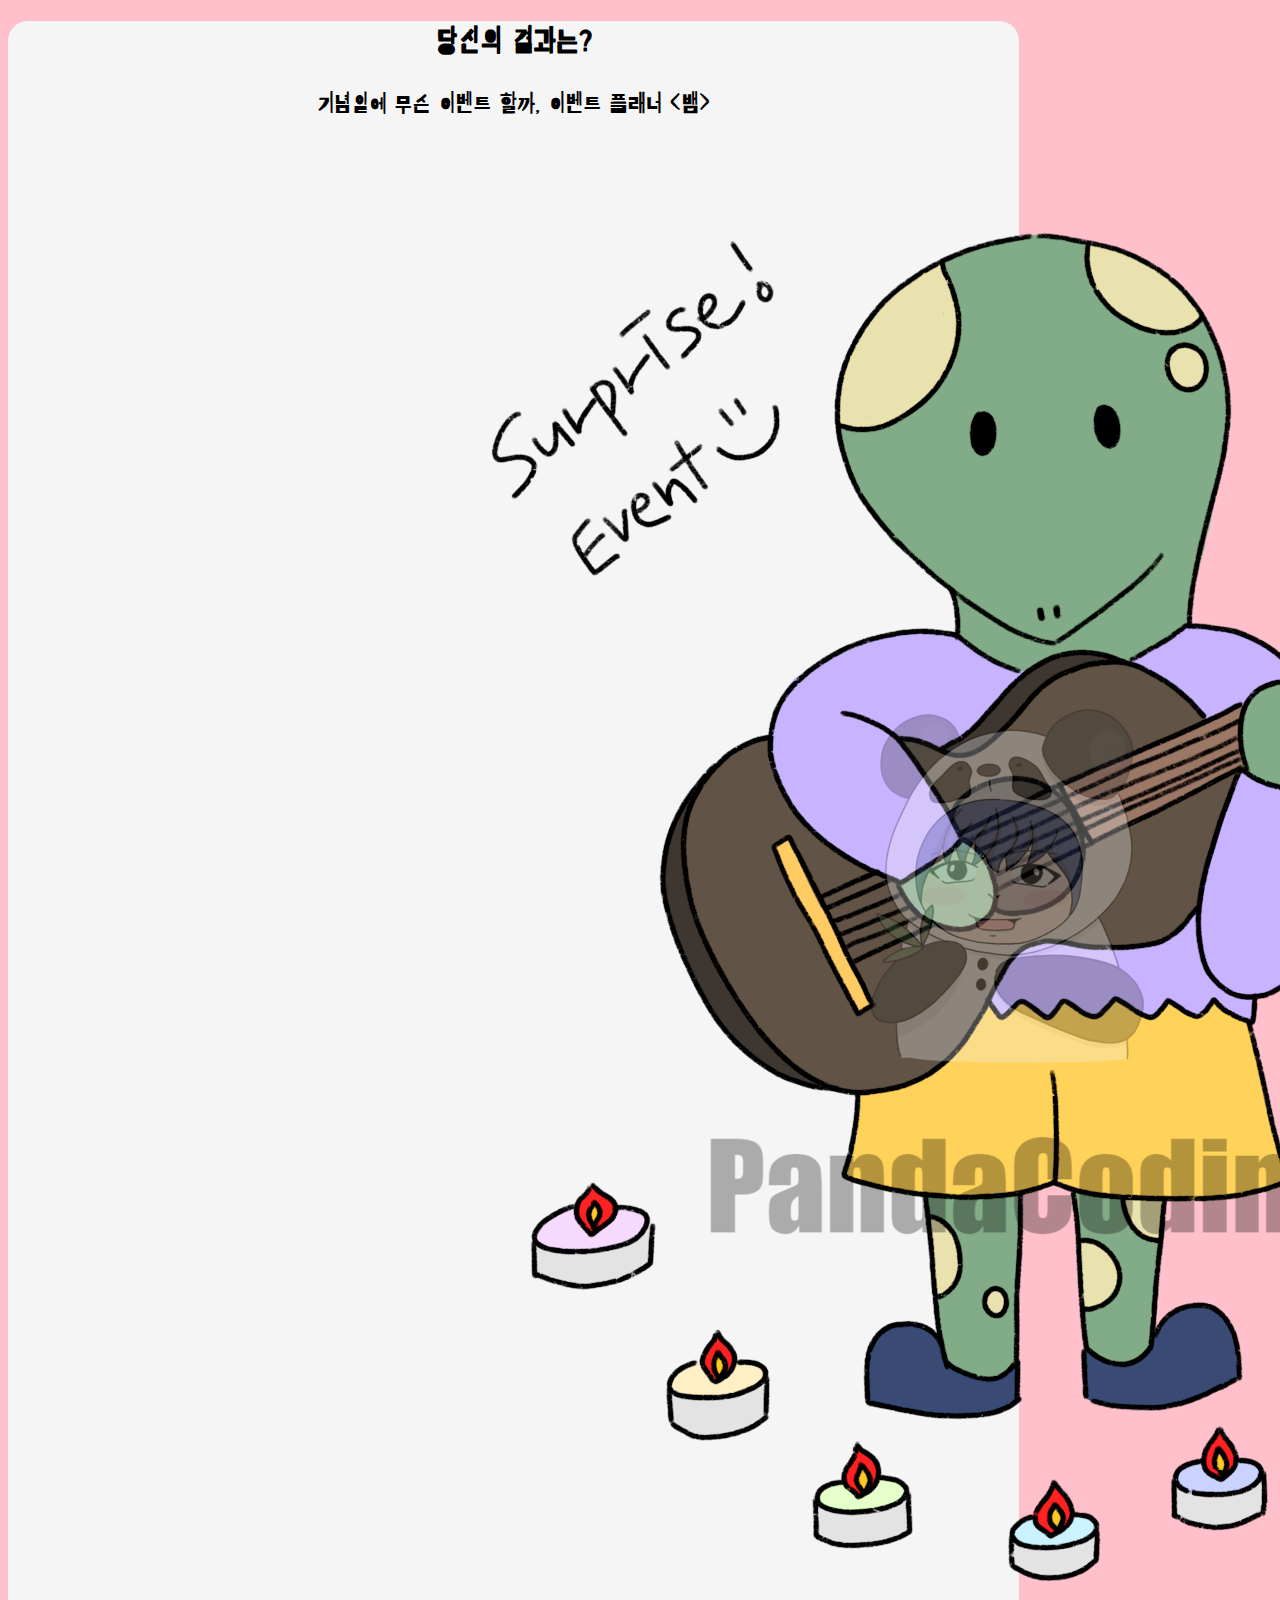
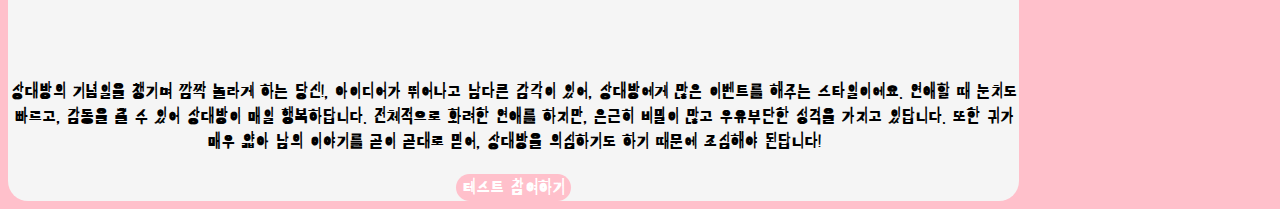
<file: page/result-5.html>
<!DOCTYPE html>
<html lang="en" dir="ltr">

<head>
  <meta charset="utf-8">
  <meta name="viewport" content="width=device-width, initial-scale=1">
  <meta name="author" content="Moonmonoon">
  <meta name="keywords:" content="MBTI 동물 연애유형">
  <meta name="description:" content="동물로 알아보는 MBTI 연애유형">

  <!-- sns share -->
  <meta property="og:url" content="https://animalmbti-lovetype2.netlify.app" />
  <meta property="og:title" content="MBTI 동물 연애유형" />
  <meta property="og:type" content="website" />
  <meta property="og:image" content="../img/share.png" />
  <meta property="og:description" content="동물로 알아보는 MBTI 연애유형" />

  <!-- favicon -->
  <link rel="shortcut icon" href="../img/favicon.ico">
  <link rel="apple-touch-icon-precomposed" href="../img/favicon.ico">

  <title>MBTI 동물 연애유형</title>
  <link href="https://cdn.jsdelivr.net/npm/bootstrap@5.0.2/dist/css/bootstrap.min.css" rel="stylesheet" integrity="sha384-EVSTQN3/azprG1Anm3QDgpJLIm9Nao0Yz1ztcQTwFspd3yD65VohhpuuCOmLASjC" crossorigin="anonymous">
  <link rel="preconnect" href="https://fonts.googleapis.com">
  <link rel="preconnect" href="https://fonts.gstatic.com" crossorigin>
  <link href="https://fonts.googleapis.com/css2?family=Kirang+Haerang&display=swap" rel="stylesheet">
  <link rel="stylesheet" href="../css/default.css">
  <link rel="stylesheet" href="../css/result.css">
</head>

<body>
  <section id="shareResult" class="mx-auto my-5 px-3 py-5">
    <h1>당신의 결과는?</h1>
    <div class="resultName">
      <p>기념일에 무슨 이벤트 할까, 이벤트 플래너 <뱀></p>
    </div>
    <div id="resultImg" class="col-lg-6 col-md-8 col-sm-10 col-12 mx-auto my-3">
      <img src="../img/image-5.png" alt="5" class="img-fluid">
    </div>
    <div class="resultDesc">
      <p>상대방의 기념일을 챙기며 깜짝 놀라게 하는 당신!, 아이디어가 뛰어나고 남다른 감각이 있어, 상대방에게 많은 이벤트를 해주는 스타일이에요. 연애할 때 눈치도 빠르고, 감동을 줄 수 있어 상대방이 매일 행복하답니다. 전체적으로 화려한 연애를 하지만, 은근히 비밀이 많고 우유부단한 성격을 가지고 있답니다. 또한 귀가 매우 얇아 남의 이야기를 곧이 곧대로 믿어, 상대방을 의심하기도 하기 때문에 조심해야 된답니다!</p>
    </div>
    <script type="text/javascript">
      function moveHome() {
        location.href = "/index.html";
      }
    </script>
    <button type="button" class="gohome mt-3 px-3 py-2" onclick="js:moveHome()">테스트 참여하기</button>
  </section>
</body>

</html>
</file>
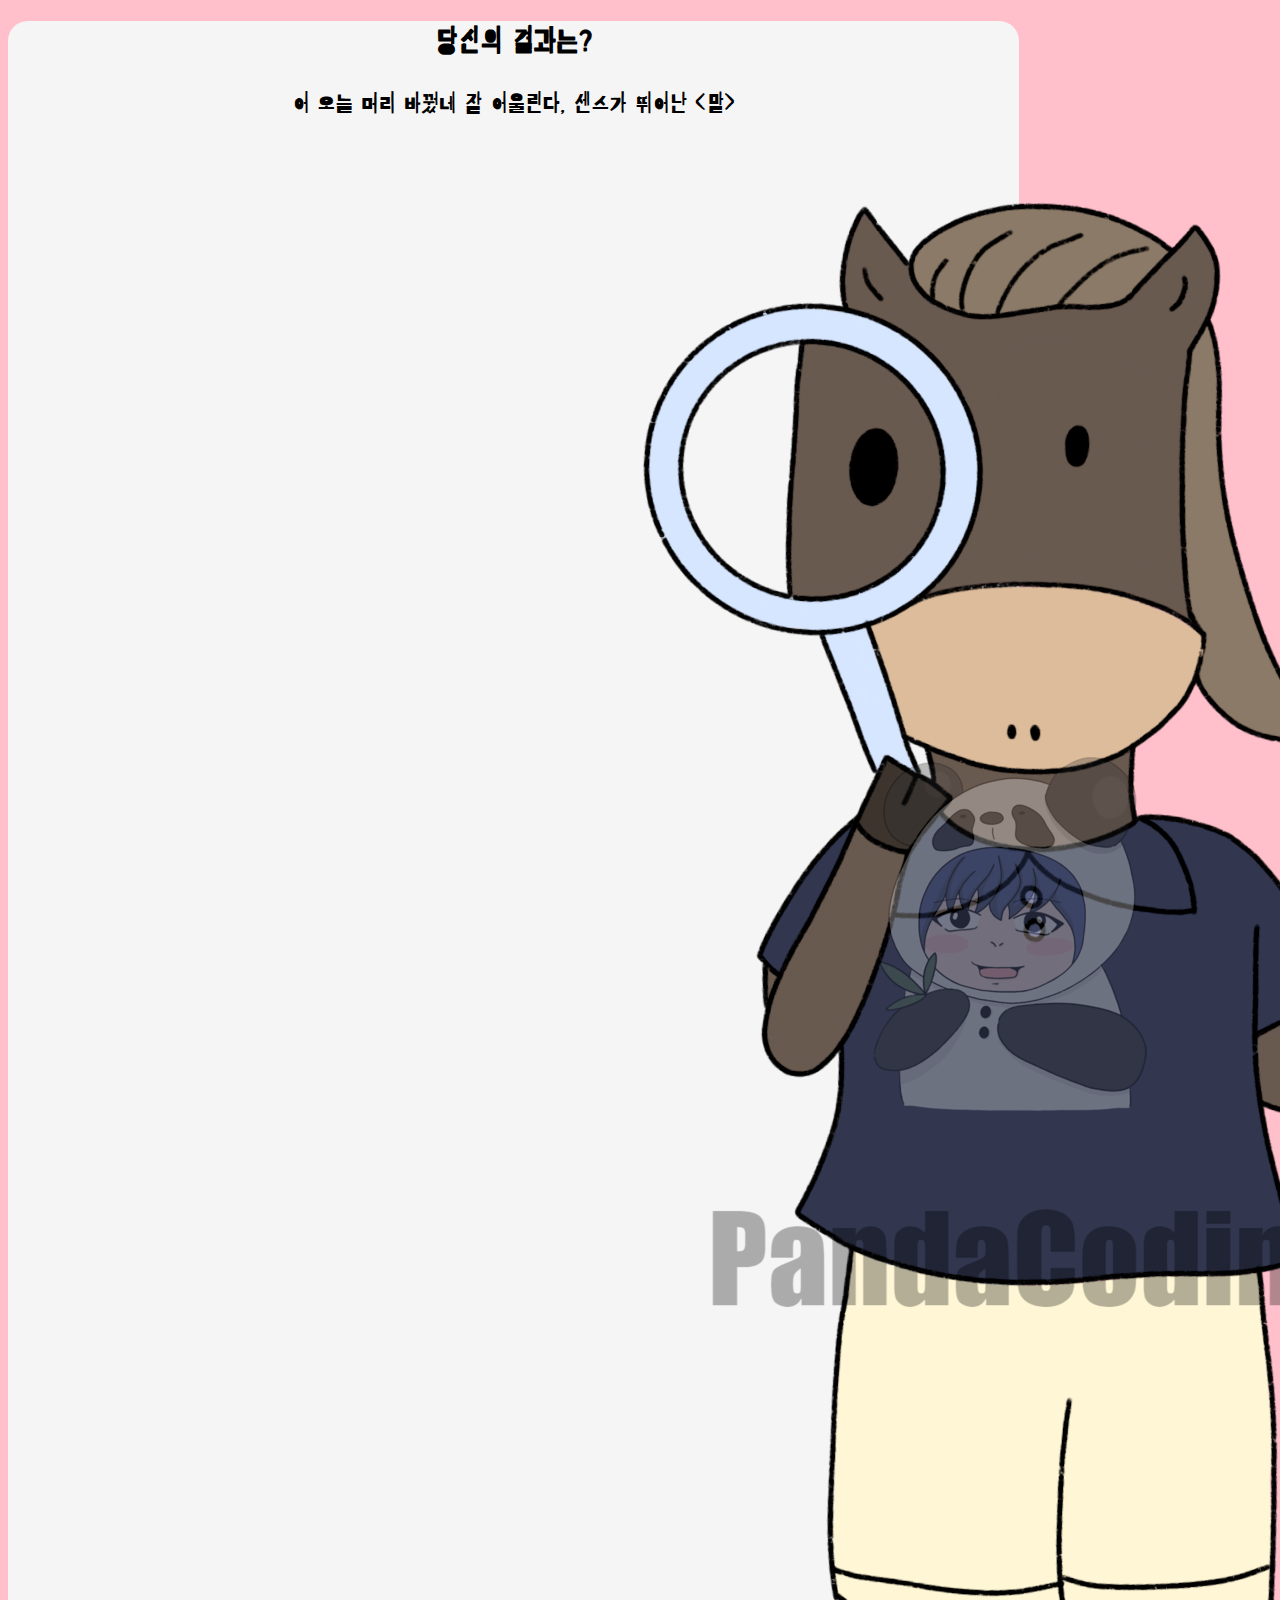
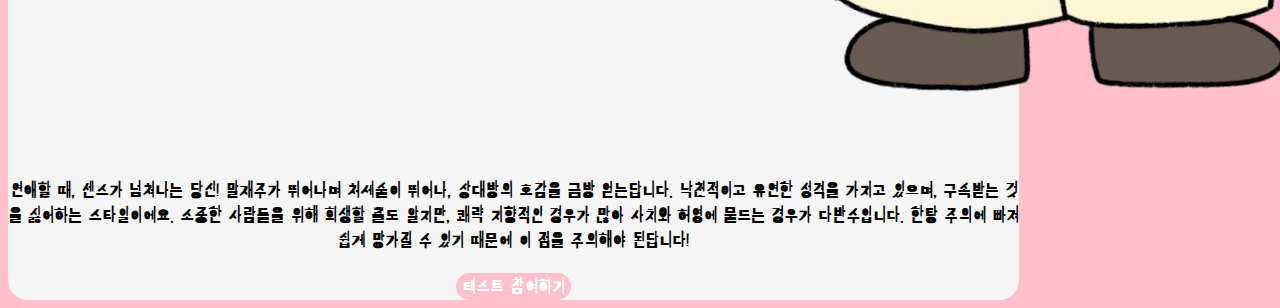
<file: page/result-6.html>
<!DOCTYPE html>
<html lang="en" dir="ltr">

<head>
  <meta charset="utf-8">
  <meta name="viewport" content="width=device-width, initial-scale=1">
  <meta name="author" content="Moonmonoon">
  <meta name="keywords:" content="MBTI 동물 연애유형">
  <meta name="description:" content="동물로 알아보는 MBTI 연애유형">

  <!-- sns share -->
  <meta property="og:url" content="https://animalmbti-lovetype2.netlify.app" />
  <meta property="og:title" content="MBTI 동물 연애유형" />
  <meta property="og:type" content="website" />
  <meta property="og:image" content="../img/share.png" />
  <meta property="og:description" content="동물로 알아보는 MBTI 연애유형" />

  <!-- favicon -->
  <link rel="shortcut icon" href="../img/favicon.ico">
  <link rel="apple-touch-icon-precomposed" href="../img/favicon.ico">

  <title>MBTI 동물 연애유형</title>
  <link href="https://cdn.jsdelivr.net/npm/bootstrap@5.0.2/dist/css/bootstrap.min.css" rel="stylesheet" integrity="sha384-EVSTQN3/azprG1Anm3QDgpJLIm9Nao0Yz1ztcQTwFspd3yD65VohhpuuCOmLASjC" crossorigin="anonymous">
  <link rel="preconnect" href="https://fonts.googleapis.com">
  <link rel="preconnect" href="https://fonts.gstatic.com" crossorigin>
  <link href="https://fonts.googleapis.com/css2?family=Kirang+Haerang&display=swap" rel="stylesheet">
  <link rel="stylesheet" href="../css/default.css">
  <link rel="stylesheet" href="../css/result.css">
</head>

<body>
  <section id="shareResult" class="mx-auto my-5 px-3 py-5">
    <h1>당신의 결과는?</h1>
    <div class="resultName">
      <p>어 오늘 머리 바꿨네 잘 어울린다, 센스가 뛰어난 <말></p>
    </div>
    <div id="resultImg" class="col-lg-6 col-md-8 col-sm-10 col-12 mx-auto my-3">
      <img src="../img/image-6.png" alt="6" class="img-fluid">
    </div>
    <div class="resultDesc">
      <p>연애할 때, 센스가 넘쳐나는 당신! 말재주가 뛰어나며 처세술이 뛰어나, 상대방의 호감을 금방 얻는답니다. 낙천적이고 유연한 성격을 가지고 있으며, 구속받는 것을 싫어하는 스타일이에요. 소중한 사람들을 위해 희생할 줄도 알지만, 쾌략 지향적인 경우가 많아 사치와 허영에 물드는 경우가 다반수입니다. 한탕 주의에 빠져 쉽게 망가질 수 있기 때문에 이 점을 주의해야 된답니다!</p>
    </div>
    <script type="text/javascript">
      function moveHome() {
        location.href = "/index.html";
      }
    </script>
    <button type="button" class="gohome mt-3 px-3 py-2" onclick="js:moveHome()">테스트 참여하기</button>
  </section>
</body>

</html>
</file>
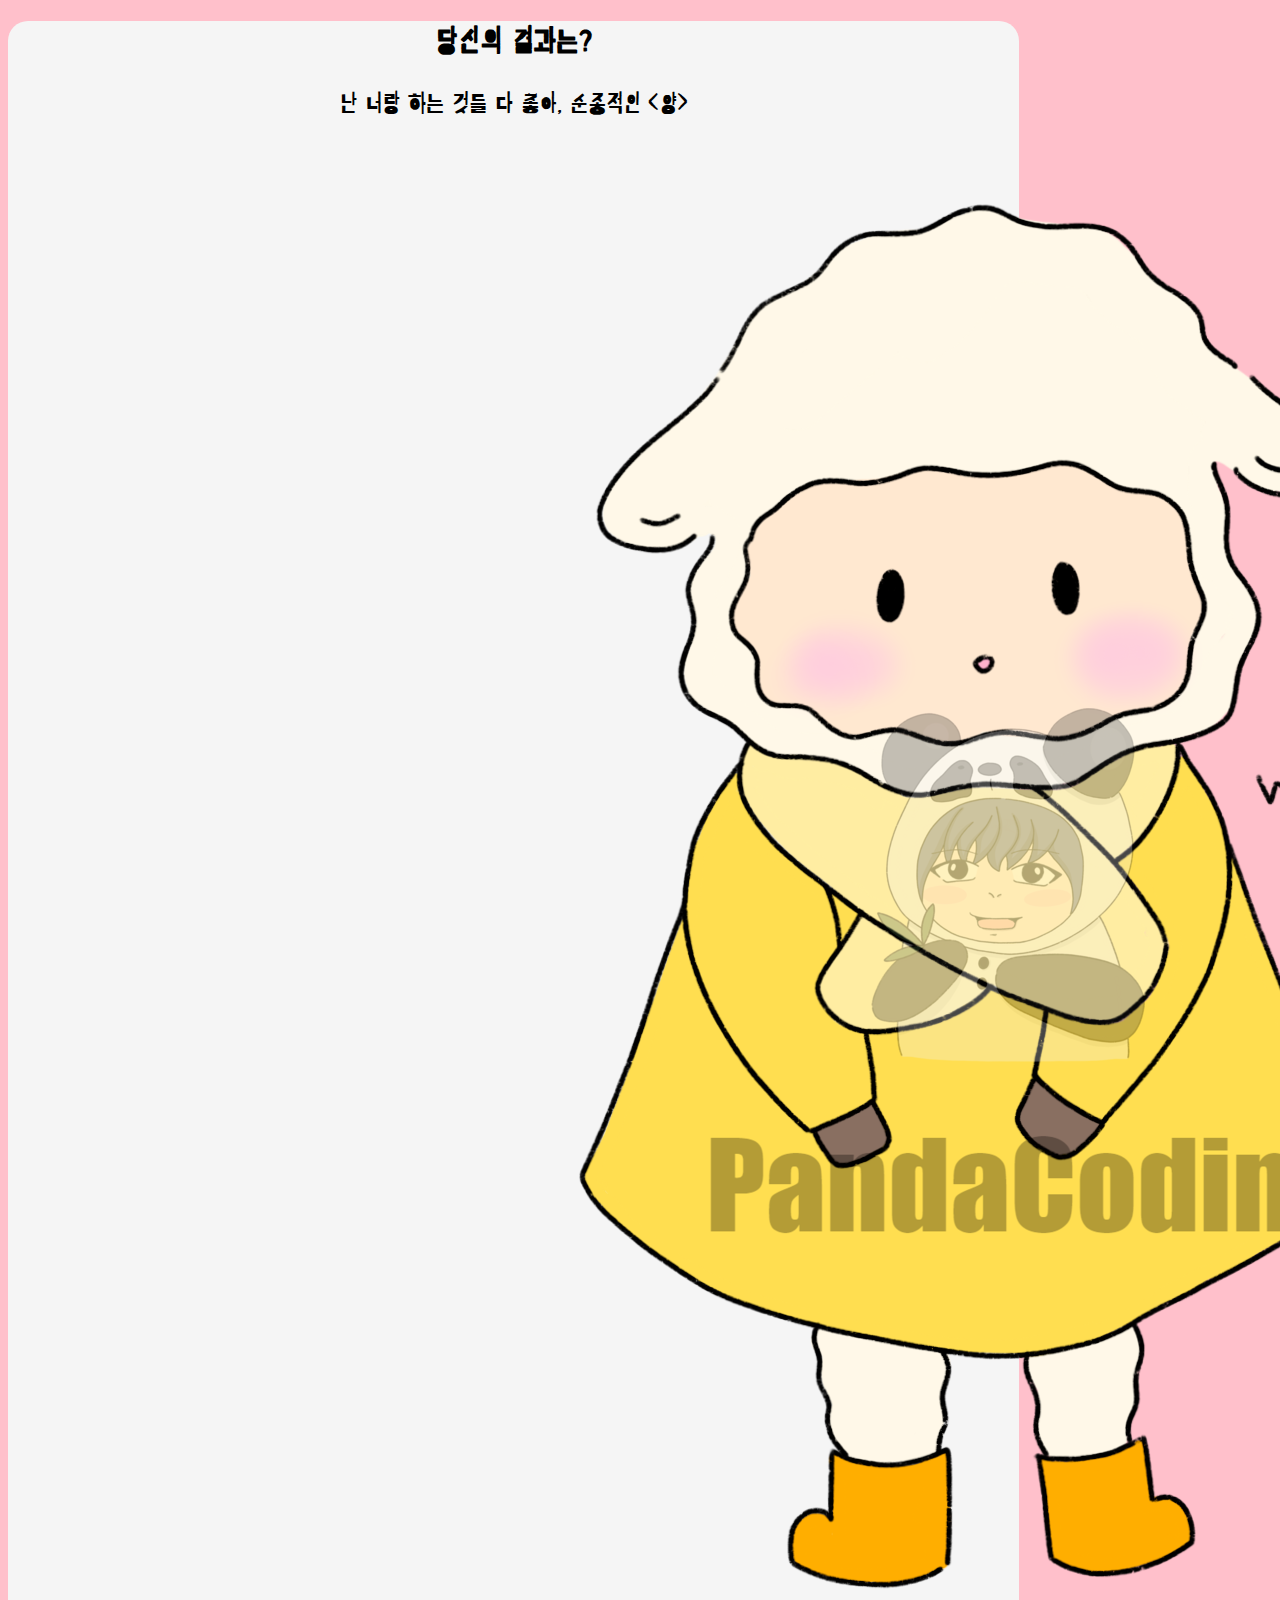
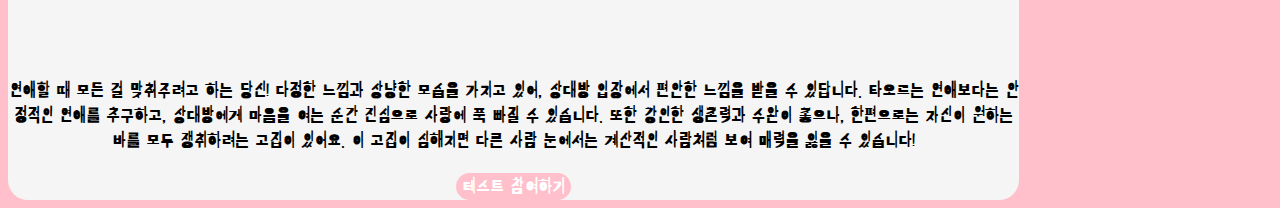
<file: page/result-7.html>
<!DOCTYPE html>
<html lang="en" dir="ltr">

<head>
  <meta charset="utf-8">
  <meta name="viewport" content="width=device-width, initial-scale=1">
  <meta name="author" content="Moonmonoon">
  <meta name="keywords:" content="MBTI 동물 연애유형">
  <meta name="description:" content="동물로 알아보는 MBTI 연애유형">

  <!-- sns share -->
  <meta property="og:url" content="https://animalmbti-lovetype2.netlify.app" />
  <meta property="og:title" content="MBTI 동물 연애유형" />
  <meta property="og:type" content="website" />
  <meta property="og:image" content="../img/share.png" />
  <meta property="og:description" content="동물로 알아보는 MBTI 연애유형" />

  <!-- favicon -->
  <link rel="shortcut icon" href="../img/favicon.ico">
  <link rel="apple-touch-icon-precomposed" href="../img/favicon.ico">

  <title>MBTI 동물 연애유형</title>
  <link href="https://cdn.jsdelivr.net/npm/bootstrap@5.0.2/dist/css/bootstrap.min.css" rel="stylesheet" integrity="sha384-EVSTQN3/azprG1Anm3QDgpJLIm9Nao0Yz1ztcQTwFspd3yD65VohhpuuCOmLASjC" crossorigin="anonymous">
  <link rel="preconnect" href="https://fonts.googleapis.com">
  <link rel="preconnect" href="https://fonts.gstatic.com" crossorigin>
  <link href="https://fonts.googleapis.com/css2?family=Kirang+Haerang&display=swap" rel="stylesheet">
  <link rel="stylesheet" href="../css/default.css">
  <link rel="stylesheet" href="../css/result.css">
</head>

<body>
  <section id="shareResult" class="mx-auto my-5 px-3 py-5">
    <h1>당신의 결과는?</h1>
    <div class="resultName">
      <p>난 너랑 하는 것들 다 좋아, 순종적인 <양></p>
    </div>
    <div id="resultImg" class="col-lg-6 col-md-8 col-sm-10 col-12 mx-auto my-3">
      <img src="../img/image-7.png" alt="7" class="img-fluid">
    </div>
    <div class="resultDesc">
      <p>연애할 때 모든 걸 맞춰주려고 하는 당신! 다정한 느낌과 상냥한 모습을 가지고 있어, 상대방 입장에서 편안한 느낌을 받을 수 있답니다. 타오르는 연애보다는 안정적인 연애를 추구하고, 상대방에게 마음을 여는 순간 진심으로 사랑에 푹 빠질 수 있습니다. 또한 강인한 생존력과 수완이 좋으나, 한편으로는 자신이 원하는 바를 모두 쟁취하려는 고집이 있어요. 이 고집이 심해지면 다른 사람 눈에서는 계산적인 사람처럼 보여 매력을 잃을 수 있습니다!</p>
    </div>
    <script type="text/javascript">
      function moveHome() {
        location.href = "/index.html";
      }
    </script>
    <button type="button" class="gohome mt-3 px-3 py-2" onclick="js:moveHome()">테스트 참여하기</button>
  </section>
</body>

</html>
</file>
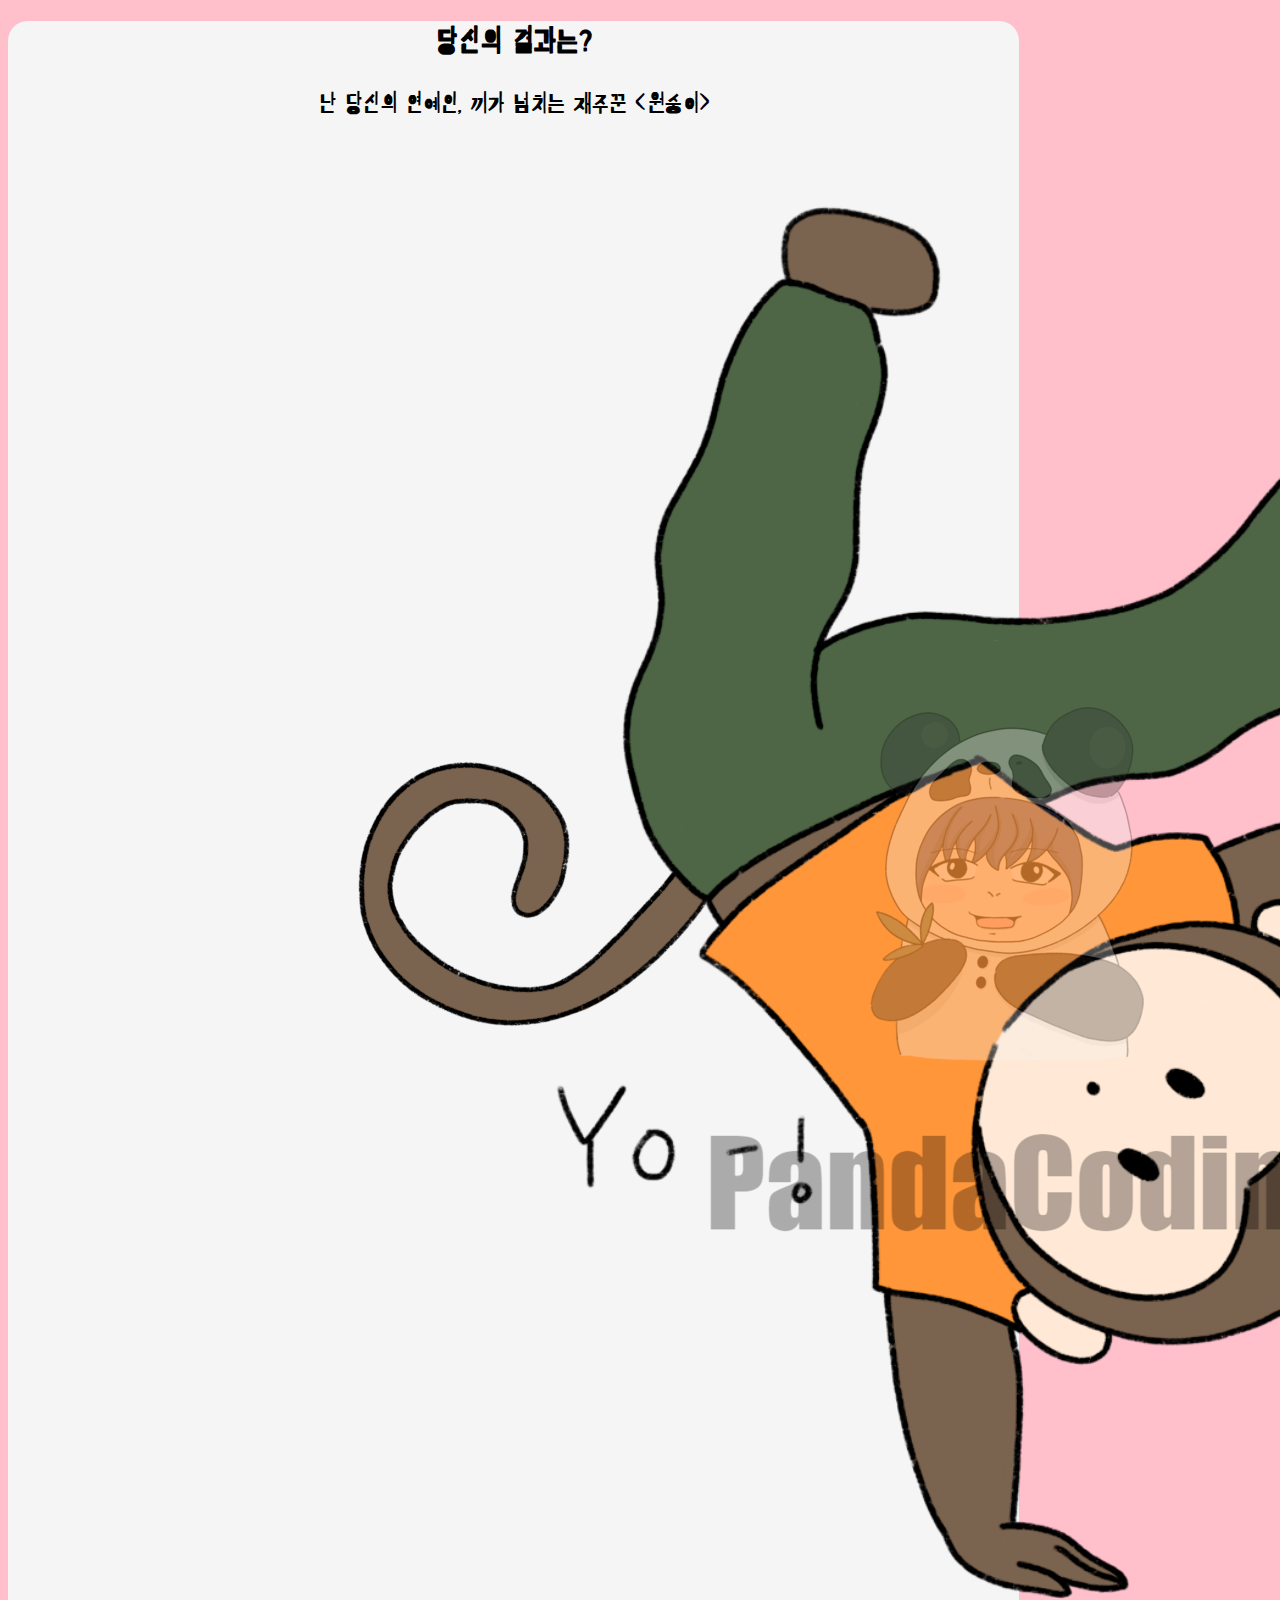
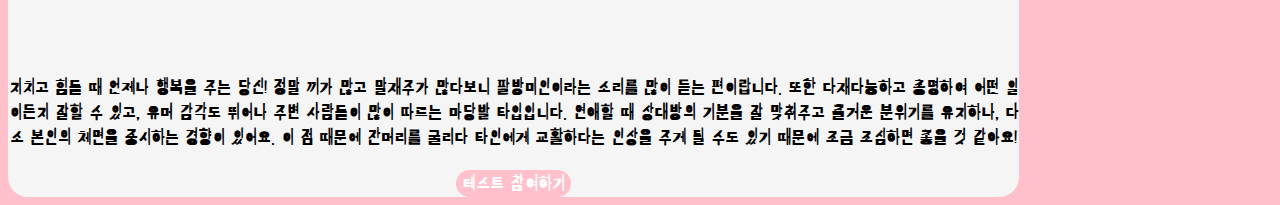
<file: page/result-8.html>
<!DOCTYPE html>
<html lang="en" dir="ltr">

<head>
  <meta charset="utf-8">
  <meta name="viewport" content="width=device-width, initial-scale=1">
  <meta name="author" content="Moonmonoon">
  <meta name="keywords:" content="MBTI 동물 연애유형">
  <meta name="description:" content="동물로 알아보는 MBTI 연애유형">

  <!-- sns share -->
  <meta property="og:url" content="https://animalmbti-lovetype2.netlify.app" />
  <meta property="og:title" content="MBTI 동물 연애유형" />
  <meta property="og:type" content="website" />
  <meta property="og:image" content="../img/share.png" />
  <meta property="og:description" content="동물로 알아보는 MBTI 연애유형" />

  <!-- favicon -->
  <link rel="shortcut icon" href="../img/favicon.ico">
  <link rel="apple-touch-icon-precomposed" href="../img/favicon.ico">

  <title>MBTI 동물 연애유형</title>
  <link href="https://cdn.jsdelivr.net/npm/bootstrap@5.0.2/dist/css/bootstrap.min.css" rel="stylesheet" integrity="sha384-EVSTQN3/azprG1Anm3QDgpJLIm9Nao0Yz1ztcQTwFspd3yD65VohhpuuCOmLASjC" crossorigin="anonymous">
  <link rel="preconnect" href="https://fonts.googleapis.com">
  <link rel="preconnect" href="https://fonts.gstatic.com" crossorigin>
  <link href="https://fonts.googleapis.com/css2?family=Kirang+Haerang&display=swap" rel="stylesheet">
  <link rel="stylesheet" href="../css/default.css">
  <link rel="stylesheet" href="../css/result.css">
</head>

<body>
  <section id="shareResult" class="mx-auto my-5 px-3 py-5">
    <h1>당신의 결과는?</h1>
    <div class="resultName">
      <p>난 당신의 연예인, 끼가 넘치는 재주꾼 <원숭이></p>
    </div>
    <div id="resultImg" class="col-lg-6 col-md-8 col-sm-10 col-12 mx-auto my-3">
      <img src="../img/image-8.png" alt="8" class="img-fluid">
    </div>
    <div class="resultDesc">
      <p>지치고 힘들 때 언제나 행복을 주는 당신! 정말 끼가 많고 말재주가 많다보니 팔방미인이라는 소리를 많이 듣는 편이랍니다. 또한 다재다능하고 총명하여 어떤 일이든지 잘할 수 있고, 유머 감각도 뛰어나 주변 사람들이 많이 따르는 마당발 타입입니다. 연애할 때 상대방의 기분을 잘 맞춰주고 즐거운 분위기를 유지하나, 다소 본인의 체면을 중시하는 경향이 있어요. 이 점 때문에 잔머리를 굴리다 타인에게 교활하다는 인상을 주게 될 수도 있기 때문에 조금 조심하면 좋을 것 같아요!</p>
    </div>
    <script type="text/javascript">
      function moveHome() {
        location.href = "/index.html";
      }
    </script>
    <button type="button" class="gohome mt-3 px-3 py-2" onclick="js:moveHome()">테스트 참여하기</button>
  </section>
</body>

</html>
</file>
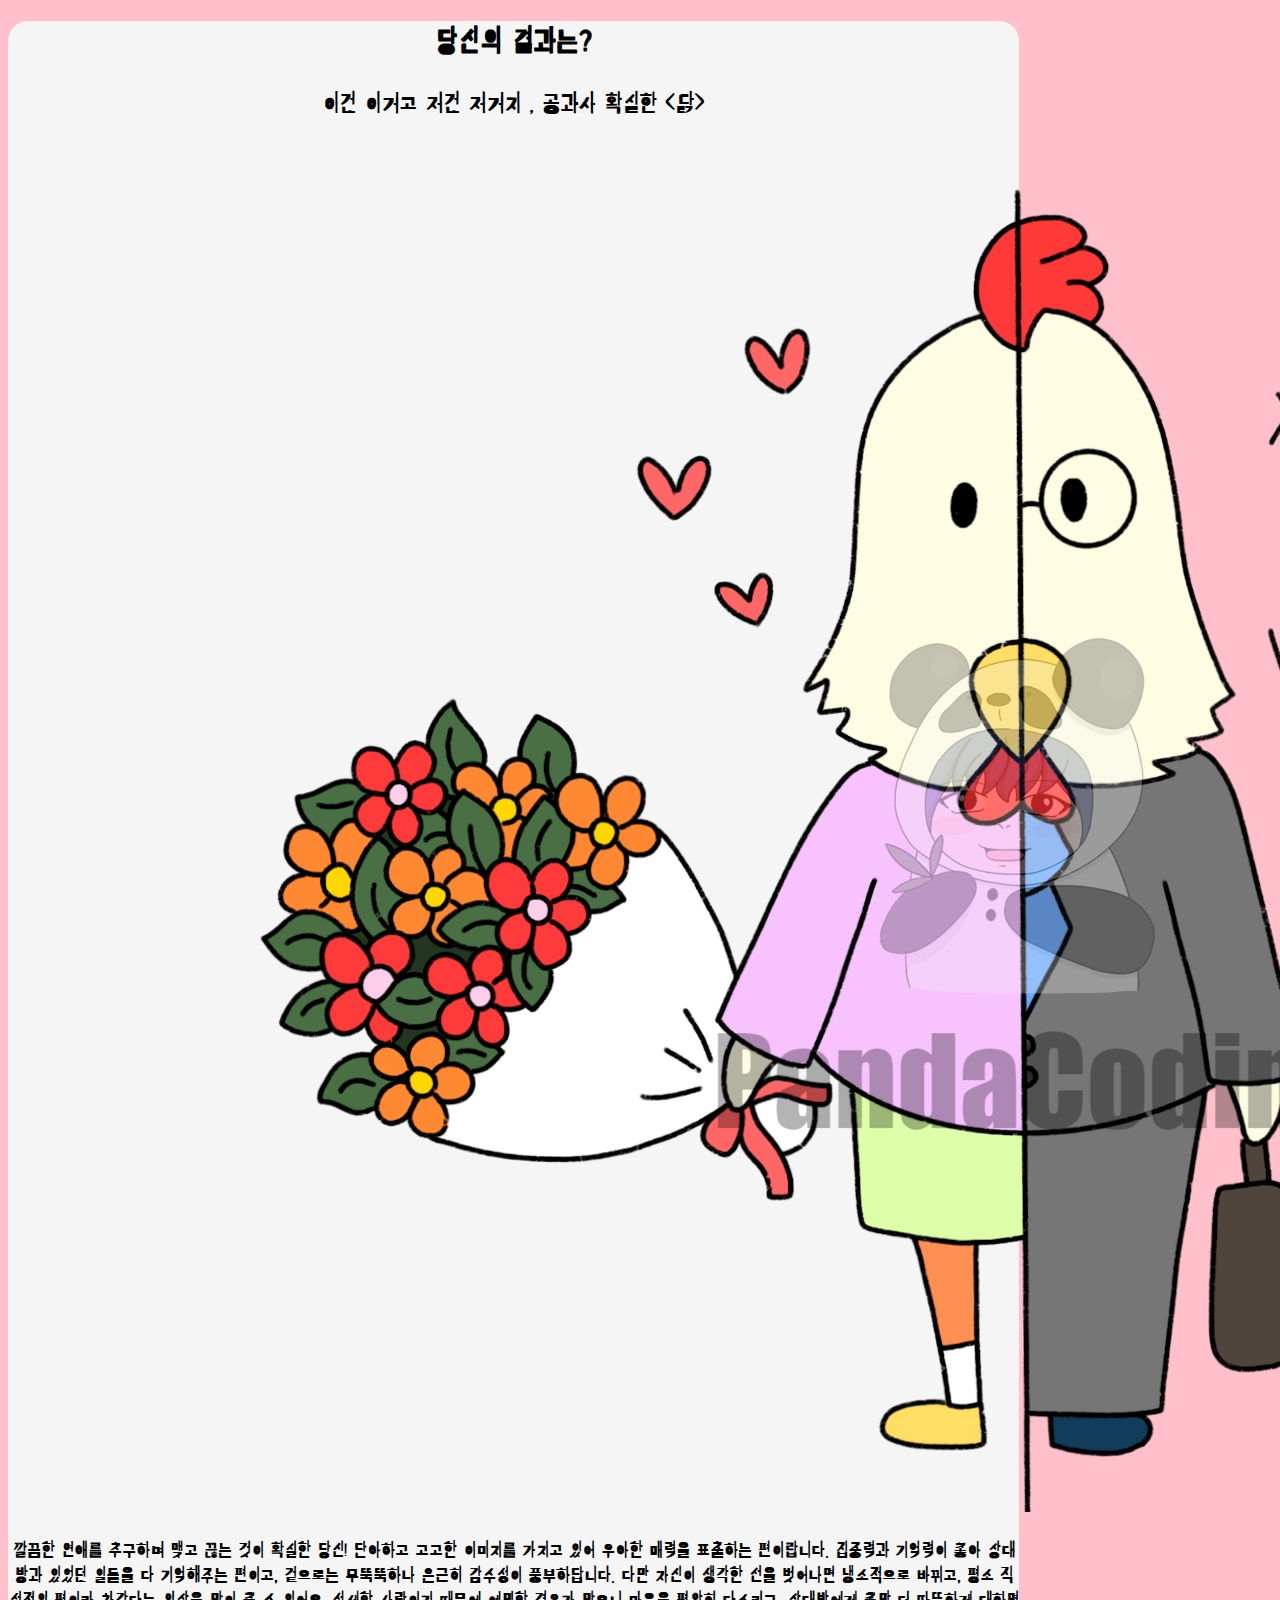
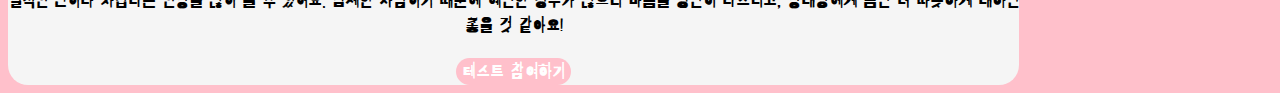
<file: page/result-9.html>
<!DOCTYPE html>
<html lang="en" dir="ltr">

<head>
  <meta charset="utf-8">
  <meta name="viewport" content="width=device-width, initial-scale=1">
  <meta name="author" content="Moonmonoon">
  <meta name="keywords:" content="MBTI 동물 연애유형">
  <meta name="description:" content="동물로 알아보는 MBTI 연애유형">

  <!-- sns share -->
  <meta property="og:url" content="https://animalmbti-lovetype2.netlify.app" />
  <meta property="og:title" content="MBTI 동물 연애유형" />
  <meta property="og:type" content="website" />
  <meta property="og:image" content="../img/share.png" />
  <meta property="og:description" content="동물로 알아보는 MBTI 연애유형" />

  <!-- favicon -->
  <link rel="shortcut icon" href="../img/favicon.ico">
  <link rel="apple-touch-icon-precomposed" href="../img/favicon.ico">

  <title>MBTI 동물 연애유형</title>
  <link href="https://cdn.jsdelivr.net/npm/bootstrap@5.0.2/dist/css/bootstrap.min.css" rel="stylesheet" integrity="sha384-EVSTQN3/azprG1Anm3QDgpJLIm9Nao0Yz1ztcQTwFspd3yD65VohhpuuCOmLASjC" crossorigin="anonymous">
  <link rel="preconnect" href="https://fonts.googleapis.com">
  <link rel="preconnect" href="https://fonts.gstatic.com" crossorigin>
  <link href="https://fonts.googleapis.com/css2?family=Kirang+Haerang&display=swap" rel="stylesheet">
  <link rel="stylesheet" href="../css/default.css">
  <link rel="stylesheet" href="../css/result.css">
</head>

<body>
  <section id="shareResult" class="mx-auto my-5 px-3 py-5">
    <h1>당신의 결과는?</h1>
    <div class="resultName">
      <p>이건 이거고 저건 저거지 , 공과사 확실한 <닭></p>
    </div>
    <div id="resultImg" class="col-lg-6 col-md-8 col-sm-10 col-12 mx-auto my-3">
      <img src="../img/image-9.png" alt="9" class="img-fluid">
    </div>
    <div class="resultDesc">
      <p>깔끔한 연애를 추구하며 맺고 끊는 것이 확실한 당신! 단아하고 고고한 이미지를 가지고 있어 우아한 매력을 표출하는 편이랍니다. 집중력과 기억력이 좋아 상대방과 있었던 일들을 다 기억해주는 편이고, 겉으로는 무뚝뚝하나 은근히 감수성이 풍부하답니다. 다만 자신이 생각한 선을 벗어나면 냉소적으로 바뀌고, 평소 직설적인 편이라 차갑다는 인상을 많이 줄 수 있어요. 섬세한 사람이기 때문에 예민한 경우가 많으니 마음을 평안히 다스리고, 상대방에게 좀만 더 따뜻하게 대하면 좋을 것 같아요!</p>
    </div>
    <script type="text/javascript">
      function moveHome() {
        location.href = "/index.html";
      }
    </script>
    <button type="button" class="gohome mt-3 px-3 py-2" onclick="js:moveHome()">테스트 참여하기</button>
  </section>
</body>

</html>
</file>
<file: css/default.css>
body{
  background-color: pink;
}

*{
  font-family: 'Kirang Haerang', cursive;
}
</file>
<file: css/main.css>
#main{
  background-color: whitesmoke;
  width: 80%;
  text-align: center;
  border-radius: 20px;
}

p{
  font-size: 20px;
}
</file>
<file: css/qna.css>
#qna {
  display: none;
}

.qBox {
  background-color: whitesmoke;
  text-align: center;
  border-radius: 20px;
  font-size: 24px;
  width: 80%;
}

.answerList {
  background-color: whitesmoke;
  border-radius: 20px;
  border: 0px;
  display: block;
  font-size: 20px;
  width: 80%;
}

.answerList:hover, .answerList:focus {
  /* button 느낌으로 꾸미기 */
  background-color: pink;
  color: whitesmoke;
}

.status {
  height: 20px;
  width: 80%;
  background-color: white;
  border-radius: 20px;
}

.statusBar {
  height: 100%;
  border-radius: 20px;
  /* Permalink - use to edit and share this gradient: https://colorzilla.com/gradient-editor/#febbbb+0,fe9090+46,ff5c5c+100;Red+3D+%231 */
  background: #febbbb;  /* Old browsers */
  background: -moz-linear-gradient(left, #febbbb 0%, #fe9090 46%, #ff5c5c 100%);  /* FF3.6-15 */
  background: -webkit-linear-gradient(left, #febbbb 0%, #fe9090 46%, #ff5c5c 100%);  /* Chrome10-25,Safari5.1-6 */
  background: linear-gradient(to right, #febbbb 0%, #fe9090 46%, #ff5c5c 100%);  /* W3C, IE10+, FF16+, Chrome26+, Opera12+, Safari7+ */
  filter: progid:DXImageTransform.Microsoft.gradient(startColorstr='#febbbb', endColorstr='#ff5c5c', GradientType=1);  /* IE6-9 */
}
</file>
<file: css/animation.css>
@keyframes fadeIn {
  from { opacity: 0; } /* 투명도 */
  to { opacity: 1; }
}
@keyframes fadeOut {
  from { opacity: 1; }
  to { opacity: 0; }
}
@-webkit-keyframes fadeIn {
  from { opacity: 0; } /* 투명도 */
  to { opacity: 1; }
}
@-webkit-keyframes fadeOut {
  from { opacity: 1; }
  to { opacity: 0; }
}
</file>
<file: css/result.css>
#result{
  display: none;
  background-color: whitesmoke;
  width: 80%;
  text-align: center;
  border-radius: 20px;
}

#shareResult{
  background-color: whitesmoke;
  width: 80%;
  text-align: center;
  border-radius: 20px;
}

.resultName{
  font-size: 26px;
}
.resultDesc{
  font-size: 20px;
}

.kakao{
  color: black;
  background-color: #FEE500;
  font-size: 20px;
  border: 0px;
  border-radius: 10px;
}

/* button 느낌으로 꾸미기 */
.kakao:hover, .kakao:focus {
  background-color: whitesmoke;
  color: #FEE500;
}

.gohome{
  color: white;
  background-color: pink;
  font-size: 20px;
  border: 0px;
  border-radius: 20px;
}

/* button 느낌으로 꾸미기 */
.gohome:hover, .gohome:focus {
  background-color: whitesmoke;
  color: pink;
}
</file>
